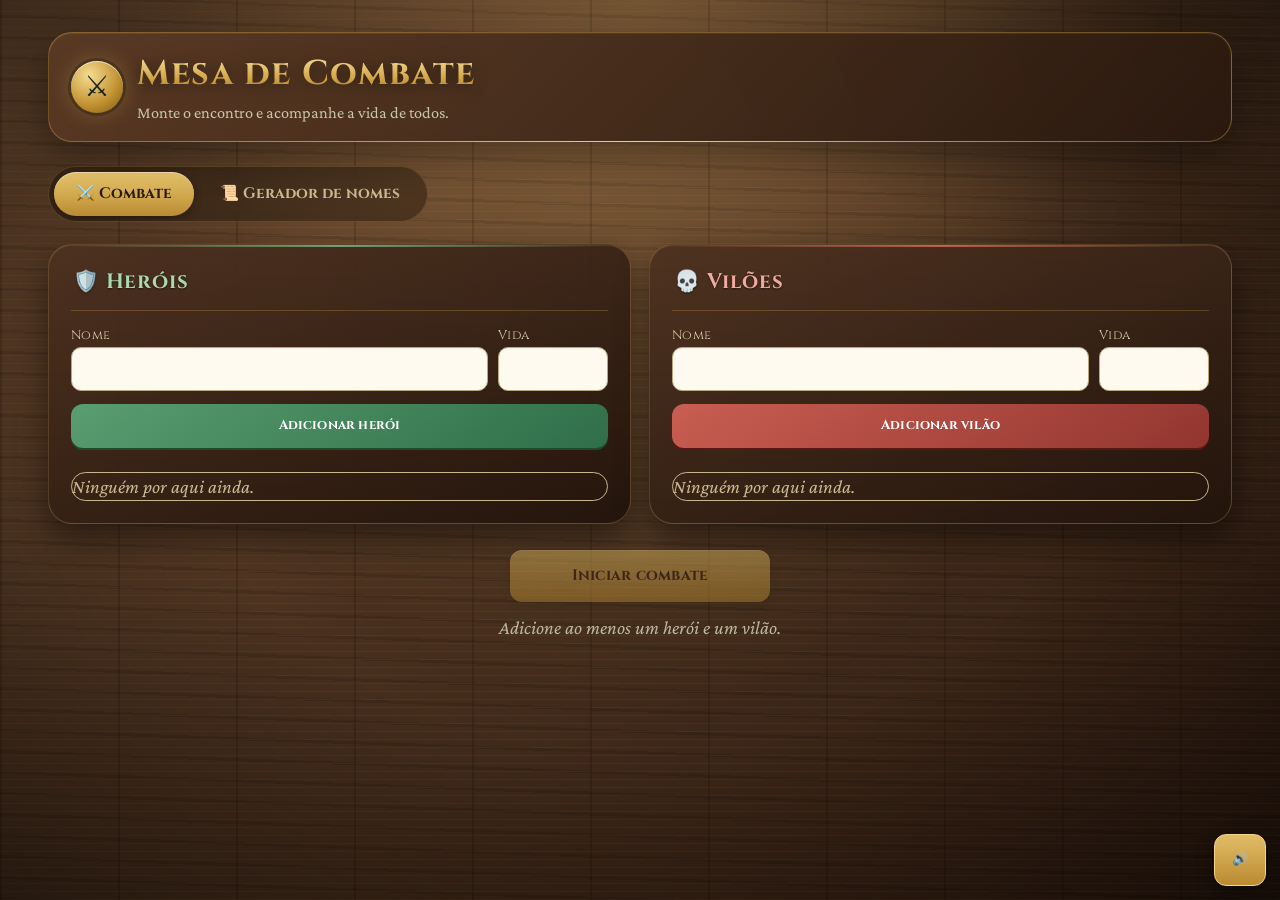
<file: index.html>
<!DOCTYPE html>
<html lang="pt-BR">
<head>
<meta charset="utf-8">
<meta name="viewport" content="width=device-width, initial-scale=1, viewport-fit=cover">
<title>Gerenciador de Combate</title>
<link rel="icon" href="data:image/svg+xml,<svg xmlns=%22http://www.w3.org/2000/svg%22 viewBox=%220 0 100 100%22><text y=%22.9em%22 font-size=%2290%22>⚔️</text></svg>">
<link href="https://fonts.googleapis.com/css2?family=Cinzel:wght@500;700&family=Crimson+Pro:wght@400;600&display=swap" rel="stylesheet">
<style>
:root{
  color-scheme: dark;
  --wood:#3b2417; --wood-hi:#5a3a24; --leather:#24160e; --parch:#ecdcb6; --parch-2:#dcc794;
  --ink:#2b1a0e; --ink-soft:#6a4d33; --gold:#d6a94a; --hero:#3f7a4d; --villain:#a8342b; --hurt:#c0453a; --heal:#4a8f5c;
  --display:"Cinzel","Palatino Linotype",Georgia,serif; --body:"Crimson Pro",Georgia,"Times New Roman",serif;
  box-sizing:border-box; padding-top:env(safe-area-inset-top,0px); padding-bottom:env(safe-area-inset-bottom,0px);
}
*,*::before,*::after{box-sizing:inherit}
html{scroll-padding-top:env(safe-area-inset-top,0px)}
body{margin:0;min-height:100vh;font:19px/1.45 var(--body);color:var(--parch);
  background:
   repeating-linear-gradient(90deg,rgba(0,0,0,.18) 0 2px,transparent 2px 140px),
   repeating-linear-gradient(0deg,rgba(255,220,170,.04) 0 1px,transparent 1px 7px),
   repeating-linear-gradient(2deg,rgba(0,0,0,.10) 0 3px,transparent 3px 19px),
   linear-gradient(180deg,var(--wood-hi),var(--wood) 60%,#2c1a10);
  background-attachment:fixed}
h1,h2,h3{font-family:var(--display);margin:0;letter-spacing:.02em}
button,input{font:inherit}
:focus-visible{outline:3px solid var(--gold);outline-offset:2px}
.wrap{max-width:1180px;margin:0 auto;padding:20px 16px 80px}
header.top{display:flex;flex-wrap:wrap;gap:12px;align-items:center;justify-content:space-between;margin-bottom:22px}
header.top h1{font-size:clamp(1.5rem,4vw,2.2rem);color:var(--gold);text-shadow:0 2px 0 #000a}
header.top p{margin:2px 0 0;color:#cdb892}
.actions{display:flex;gap:8px;flex-wrap:wrap}
.btn{border:0;border-radius:8px;padding:10px 16px;min-height:44px;cursor:pointer;font-family:var(--display);font-weight:700;font-size:.9rem;
  background:linear-gradient(#e2bd66,#b98b32);color:#2b1a0e;box-shadow:0 2px 0 #6e4f16,0 4px 8px #0006}
.btn:hover{filter:brightness(1.08)}.btn:active{transform:translateY(1px)}
.btn.ghost{background:#0003;color:var(--parch);box-shadow:inset 0 0 0 1px #d6a94a88}
.btn.hurt{background:linear-gradient(#d0584c,#9c2f26);color:#fff;box-shadow:0 2px 0 #5a1612}
.btn.heal{background:linear-gradient(#5fa672,#3b7a4c);color:#fff;box-shadow:0 2px 0 #1f4a2b}
.btn:disabled{opacity:.45;cursor:not-allowed;filter:none}
.board{display:grid;grid-template-columns:1fr 1fr;gap:22px}
@media(max-width:820px){.board{grid-template-columns:1fr}}
.side{background:linear-gradient(#0000,#0003),var(--leather);border-radius:14px;padding:16px;border:2px solid #0008;box-shadow:inset 0 0 0 1px #d6a94a44,0 10px 24px #0007}
.side>h2{font-size:1.3rem;padding-bottom:10px;margin-bottom:14px;border-bottom:1px solid #d6a94a55;display:flex;justify-content:space-between;align-items:baseline;gap:8px}
.side.heroes>h2{color:#9bd3a8}.side.villains>h2{color:#f0a199}
.side>h2 small{font:400 .95rem var(--body);color:#cdb892}
.cards{display:grid;gap:14px}
.card{position:relative;background:linear-gradient(135deg,var(--parch),var(--parch-2));color:var(--ink);border-radius:6px;padding:14px 14px 12px;
  box-shadow:0 3px 0 #0005,0 8px 16px #0006;border-left:8px solid var(--hero)}
.villains .card{border-left-color:var(--villain)}
.card h3{font-size:1.15rem;color:var(--ink);overflow-wrap:anywhere}
.row{display:flex;justify-content:space-between;align-items:baseline;gap:10px}
.hp{font-weight:600;font-size:1.05rem;font-variant-numeric:tabular-nums}
.bar{height:14px;border-radius:7px;background:#2b1a0e33;margin:8px 0 12px;overflow:hidden;box-shadow:inset 0 1px 3px #0005}
.bar>i{display:block;height:100%;width:0;background:#4a9b62;transition:width .7s cubic-bezier(.22,.61,.36,1),background-color .4s ease;will-change:width,background-color}
.bar>i.high{background-color:#4a9b62!important}.bar>i.mid{background-color:#e0a82e!important}.bar>i.low{background-color:#d84a40!important}.bar>i.empty{background-color:#888888!important}
.ctrl{display:grid;grid-template-columns:84px repeat(3,minmax(0,1fr));gap:8px}
@media(max-width:420px){.ctrl{grid-template-columns:1fr 1fr 1fr}.ctrl input{grid-column:1/-1}}
.ctrl input,.add input{width:100%;min-height:44px;padding:8px 10px;border-radius:8px;border:1px solid #6a4d33;background:#fff8e6;color:var(--ink)}
.card.down{filter:grayscale(.85) brightness(.82)}
.card.down h3{text-decoration:line-through}
.stamp{position:absolute;right:10px;top:10px;font-family:var(--display);font-weight:700;color:#7a1d16;border:2px solid #7a1d16;border-radius:4px;padding:1px 8px;transform:rotate(6deg);font-size:.85rem;background:#ecdcb6cc}
.setup{display:grid;grid-template-columns:1fr 1fr;gap:22px}
@media(max-width:820px){.setup{grid-template-columns:1fr}}
.add{display:grid;grid-template-columns:1fr 100px;gap:8px;margin-bottom:10px}
.add .btn{grid-column:1/-1}
.add label{display:block;font-size:.9rem;color:#cdb892;margin-bottom:2px}
.roster{list-style:none;margin:12px 0 0;padding:0;display:grid;gap:8px}
.roster li{display:flex;justify-content:space-between;align-items:center;gap:8px;background:var(--parch);color:var(--ink);border-radius:6px;padding:8px 8px 8px 12px}
.roster button{border:0;background:none;cursor:pointer;color:#7a1d16;font-size:1.3rem;min-width:44px;min-height:44px;border-radius:6px}
.empty{color:#cdb892;font-style:italic;margin:12px 0 0}
.start{margin-top:22px;text-align:center}
.start .btn{font-size:1.05rem;padding:14px 28px}
.banner{margin:0 0 18px;padding:14px 18px;border-radius:10px;text-align:center;font-family:var(--display);font-size:1.25rem;border:2px solid var(--gold);background:#000a;color:var(--gold)}
.log{margin-top:24px;background:#0005;border-radius:12px;padding:14px 16px;border:1px solid #d6a94a44}
.log h2{font-size:1.05rem;color:var(--gold);margin-bottom:8px}
.log ol{margin:0;padding:0;list-style:none;max-height:190px;overflow-y:auto;display:grid;gap:4px}
.log li{color:#e6d6b0;font-size:.98rem}
.log li.d{color:#f0a199}.log li.h{color:#9bd3a8}.log li.x{color:var(--gold)}
#toasts{position:fixed;left:50%;transform:translateX(-50%);top:calc(env(safe-area-inset-top,0px) + 12px);z-index:20;display:grid;gap:8px;width:min(92vw,420px);pointer-events:none}
.toast{background:#1a0d07;border:2px solid var(--hurt);color:#fff;padding:12px 16px;border-radius:10px;font-family:var(--display);text-align:center;box-shadow:0 8px 24px #000a;animation:drop .3s ease}
.toast.win{border-color:var(--gold);color:var(--gold)}
@keyframes drop{from{transform:translateY(-14px);opacity:0}to{transform:none;opacity:1}}
@media(prefers-reduced-motion:reduce){*{animation:none!important;transition:none!important}}
.wrap{position:relative;z-index:1}
body::before{content:"";position:fixed;inset:0;pointer-events:none;z-index:0;background:radial-gradient(ellipse at 50% -10%,rgba(255,190,100,.28),transparent 60%),radial-gradient(ellipse at center,transparent 50%,rgba(0,0,0,.6));animation:flicker 6s ease-in-out infinite}
@keyframes flicker{0%,100%{opacity:1}45%{opacity:.82}60%{opacity:.95}}
header.top h1{background:linear-gradient(#fff0c0,#d6a94a 55%,#9a6b1c);-webkit-background-clip:text;background-clip:text;color:transparent;text-shadow:none;filter:drop-shadow(0 2px 0 #000a)}
.btn{transition:transform .15s,filter .15s}.btn:hover:not(:disabled){transform:translateY(-2px)}
.card{transition:transform .2s,box-shadow .2s}.card:hover{transform:translateY(-3px) rotate(-.4deg);box-shadow:0 6px 0 #0004,0 14px 24px #0008}
.card .row{justify-content:flex-start;align-items:center}.card .row h3{flex:1;min-width:0}.card .hp{margin-left:auto}
.sigil{width:38px;height:38px;flex:none;border-radius:50%;display:grid;place-items:center;font:700 1.15rem var(--display);color:#fff;background:radial-gradient(circle at 35% 30%,#5fae74,var(--hero) 60%,#1f4a2b);box-shadow:0 2px 4px #0006,inset 0 0 0 2px #ffffff40}
.villains .sigil{background:radial-gradient(circle at 35% 30%,#d4675c,var(--villain) 60%,#5a1612)}
.bar>i{position:relative;background-image:linear-gradient(#ffffff40,#0000 60%)}
.chips{display:flex;gap:6px;flex-wrap:wrap;margin:10px 0 8px}
.chips button{border:1px solid #6a4d33;background:#fff8e6aa;color:var(--ink);border-radius:999px;min-height:32px;padding:2px 12px;cursor:pointer;font-weight:600}
.chips button:hover{background:#fff}
.card.hit{animation:shake .4s}.card.healed{animation:glow .9s}
@keyframes shake{20%{transform:translateX(-8px) rotate(-1deg)}40%{transform:translateX(8px) rotate(1deg)}60%{transform:translateX(-5px)}80%{transform:translateX(4px)}}
@keyframes glow{40%{box-shadow:0 0 0 4px #7fe0958a,0 0 34px #7fe095}}
.float{position:absolute;right:18px;top:34px;font:700 2rem var(--display);pointer-events:none;animation:rise 1s ease-out forwards;text-shadow:0 2px 0 #fff8;z-index:2}
.float.d{color:#b3261e}.float.h{color:#1f7a3a}
@keyframes rise{from{transform:translateY(0) scale(.6);opacity:0}20%{opacity:1;transform:translateY(-10px) scale(1.25)}to{transform:translateY(-64px);opacity:0}}
.dice{display:flex;flex-wrap:wrap;gap:14px;align-items:center;justify-content:center;margin-bottom:18px;padding:12px 16px;border-radius:12px;background:#0005;border:1px solid #d6a94a55}
.dtray{display:flex;gap:8px;flex-wrap:wrap;justify-content:center}
.dtray button{width:54px;height:54px;border:0;cursor:pointer;font:700 .95rem var(--display);color:#2b1a0e;background:linear-gradient(135deg,#f6e8c2,#c9a557);clip-path:polygon(50% 0,100% 26%,100% 74%,50% 100%,0 74%,0 26%);transition:transform .15s}
.dtray button:hover{transform:rotate(14deg) scale(1.12)}.dtray button:focus-visible{outline:none;background:#fff}
.dtray button.selected{background:linear-gradient(135deg,#fff4bd,#d6a94a);box-shadow:0 0 0 3px #fff5,0 0 18px #d6a94a}
.dice-heading{width:100%;display:flex;gap:6px;justify-content:center;align-items:baseline;flex-wrap:wrap;font-family:var(--display);color:var(--gold)}
.dice-heading span{font:400 .95rem var(--body);color:#cdb892}
.dice-pool{width:100%;min-height:28px;text-align:center;color:#f1dfb6;font-weight:600}
.dice-actions{display:flex;gap:8px;justify-content:center;flex-wrap:wrap;width:100%}
.dice-actions .btn{min-width:120px}
.dice-result{width:100%;display:flex;align-items:center;justify-content:center;gap:10px;flex-wrap:wrap}
.dice-breakdown{width:100%;text-align:center;color:#e6d6b0;font-size:1rem;overflow-wrap:anywhere}
.dres{min-width:170px;text-align:center;font:700 1.6rem var(--display);color:var(--gold)}
@keyframes wob{50%{transform:rotate(-3deg) scale(1.06)}}
.banner{animation:bglow 2s ease-in-out infinite}
@keyframes bglow{50%{box-shadow:0 0 28px #d6a94aaa}}
.conf{position:fixed;top:-30px;font-size:24px;z-index:30;pointer-events:none;animation:fall linear forwards}
@keyframes fall{to{transform:translateY(110vh) rotate(540deg)}}
.toast{font-size:1.1rem}
.mute{position:fixed;right:14px;bottom:calc(env(safe-area-inset-bottom,0px) + 14px);z-index:15;width:50px;height:50px;padding:0;border-radius:50%;font-size:1.4rem;line-height:1}
.modal{position:fixed;inset:0;z-index:40;display:grid;place-items:center;background:#000a;padding:16px}
.mbox{max-width:420px;background:var(--parch);color:var(--ink);border-radius:10px;padding:22px;box-shadow:0 12px 40px #000}
.mbox h2{margin-bottom:8px}.mbox p{margin:0}
.mact{display:flex;gap:10px;justify-content:flex-end;flex-wrap:wrap;margin-top:16px}
.mbox .btn.ghost{color:var(--ink);box-shadow:inset 0 0 0 1px #6a4d33}
.dstage{perspective:700px;width:100%;min-height:112px;display:flex;flex-wrap:wrap;gap:12px;align-items:center;justify-content:center;filter:drop-shadow(0 8px 8px #000b);transition:filter .3s}
.die{position:relative;width:76px;height:76px;display:grid;place-items:center;font:700 1.55rem var(--display);color:#2b1a0e;background:radial-gradient(circle at 30% 25%,#fff4d0,#e2bd66 45%,#9a6b1c);clip-path:polygon(50% 0,100% 25%,100% 75%,50% 100%,0 75%,0 25%)}
.die::before{content:"";position:absolute;inset:9px;background:linear-gradient(135deg,#fff7,#0000 50%,#0004);clip-path:inherit}
.die span{position:relative;text-shadow:0 1px 0 #fff8}
.die.s4{clip-path:polygon(50% 4%,98% 92%,2% 92%);padding-top:22px}.die.s6{clip-path:inset(4% round 16%)}
.die.s8{clip-path:polygon(50% 0,100% 50%,50% 100%,0 50%)}.die.s10{clip-path:polygon(50% 0,100% 38%,50% 100%,0 38%)}
.die.s12{clip-path:polygon(50% 0,100% 38%,82% 100%,18% 100%,0 38%)}.die.s100{clip-path:circle(50%)}
.die.spin{animation:tumble 1.55s cubic-bezier(.25,.6,.3,1) both}
.die.land{animation:land .6s ease-out both}
@keyframes tumble{0%{transform:translateY(-70px) rotateX(0) rotateY(0) rotateZ(0) scale(.6)}18%{transform:translateY(8px) rotateX(270deg) rotateY(180deg) rotateZ(90deg) scale(1.2)}32%{transform:translateY(-34px) rotateX(540deg) rotateY(360deg) rotateZ(240deg) scale(1.05)}50%{transform:translateY(4px) rotateX(900deg) rotateY(540deg) rotateZ(420deg) scale(1.1)}66%{transform:translateY(-14px) rotateX(1080deg) rotateY(720deg) rotateZ(560deg) scale(1)}84%{transform:translateY(2px) rotateX(1260deg) rotateY(900deg) rotateZ(680deg) scale(1.03)}100%{transform:translateY(0) rotateX(1440deg) rotateY(1080deg) rotateZ(720deg) scale(1)}}
@keyframes land{0%{transform:scale(1.3)}35%{transform:scale(.9)}65%{transform:scale(1.06)}100%{transform:scale(1)}}
.tabs{display:flex;gap:6px;margin:0 0 20px;border-bottom:2px solid #0006;overflow-x:auto}
.tab{border:0;background:none;color:#cdb892;font:700 .95rem var(--display);padding:12px 20px;min-height:44px;cursor:pointer;border-radius:10px 10px 0 0;white-space:nowrap;transition:background .2s,color .2s}
.tab:hover{background:#0003;color:var(--parch)}
.tab[aria-selected=true]{background:var(--leather);color:var(--gold);box-shadow:inset 0 3px 0 var(--gold)}
.names{display:grid;grid-template-columns:minmax(260px,360px) 1fr;gap:22px;align-items:start}
@media(max-width:820px){.names{grid-template-columns:1fr}}
.field{margin-bottom:14px}.field label,.seg legend{display:block;font-size:.95rem;color:#cdb892;margin-bottom:4px;padding:0}
.inp{width:100%;min-height:44px;padding:8px 10px;border-radius:8px;border:1px solid #6a4d33;background:#fff8e6;color:var(--ink)}
.seg{border:0;padding:0;margin:0 0 12px;display:grid;grid-template-columns:1fr 1fr;gap:8px}.seg legend{grid-column:1/-1}
.seg label{position:relative}.seg input{position:absolute;opacity:0;inset:0;margin:0;width:100%;height:100%;cursor:pointer}
.seg span{display:block;text-align:center;padding:10px;min-height:44px;border-radius:8px;border:1px solid #d6a94a88;color:var(--parch);font:700 .85rem var(--display);transition:background .2s}
.seg input:checked+span{background:linear-gradient(#e2bd66,#b98b32);color:#2b1a0e;border-color:transparent}
.seg input:focus-visible+span{outline:3px solid var(--gold);outline-offset:2px}
.hint{color:#cdb892;font-size:.95rem;margin:0 0 14px}.nerr{color:#ff9d92;margin:0 0 12px}
#ngen{width:100%}.btn.sm{min-height:36px;padding:6px 12px;font-size:.8rem}
.nlist{list-style:none;margin:0;padding:0;display:grid;gap:10px}
.nm{display:flex;align-items:center;gap:8px;background:linear-gradient(135deg,var(--parch),var(--parch-2));color:var(--ink);border-radius:8px;padding:6px 8px 6px 14px;border-left:6px solid var(--gold);box-shadow:0 3px 0 #0005,0 8px 16px #0006;animation:pop .4s ease-out both;animation-delay:var(--i,0ms)}
.nt{flex:1;font:700 1.35rem var(--display);letter-spacing:.04em;overflow-wrap:anywhere}
.ibtn{border:0;background:#2b1a0e14;border-radius:8px;min-width:44px;min-height:44px;cursor:pointer;font-size:1.1rem;transition:background .15s,transform .15s}
.ibtn:hover{background:#2b1a0e2e;transform:scale(1.08)}
@keyframes pop{from{opacity:0;transform:translateY(8px) scale(.97)}to{opacity:1;transform:none}}
[hidden]{display:none!important}

/* Modernização visual — fantasia medieval com interface mais limpa */
:root{--wood:#382315;--wood-hi:#68472d;--leather:#24160e;--parch:#f1e6cc;--parch-2:#e5d4ad;--gold:#e0b85c;--hero:#397e59;--villain:#a8443e;--hurt:#b9433c;--heal:#39845a;--display:"Cinzel","Palatino Linotype",Georgia,serif;--body:"Crimson Pro",Georgia,serif}
body{background:
 repeating-linear-gradient(90deg,rgba(20,9,3,.20) 0 2px,transparent 2px 118px),
 repeating-linear-gradient(0deg,rgba(255,220,170,.045) 0 1px,transparent 1px 8px),
 repeating-linear-gradient(2deg,rgba(0,0,0,.10) 0 3px,transparent 3px 21px),
 radial-gradient(ellipse at 50% -15%,rgba(230,176,100,.22),transparent 52%),
 linear-gradient(145deg,#755033,#49301e 48%,#2b190f);background-attachment:fixed}
body::before{background:radial-gradient(ellipse at 50% 0,rgba(255,204,125,.12),transparent 58%),radial-gradient(ellipse at center,transparent 48%,rgba(0,0,0,.48));animation:none}
.wrap{max-width:1240px;padding:clamp(16px,3vw,32px) clamp(14px,3vw,28px) 88px}
header.top{padding:18px 20px;margin-bottom:24px;border:1px solid #d9b65c36;border-radius:20px;background:linear-gradient(120deg,#1c302bdc,#172321e8);box-shadow:0 14px 38px #0005,inset 0 1px #ffffff12;backdrop-filter:blur(12px)}
.brand{display:flex;align-items:center;gap:14px}.brand-mark{width:48px;height:48px;display:grid;place-items:center;border-radius:15px;background:linear-gradient(145deg,#e8c875,#a77a2e);color:#1b241d;font-size:1.8rem;box-shadow:0 5px 16px #0005,inset 0 1px #fff8}
header.top h1{font-size:clamp(1.45rem,4vw,2.15rem);letter-spacing:.035em;filter:drop-shadow(0 2px 8px #0008)}
header.top p{color:#c8c5ad;font-size:1.02rem}
.actions{gap:9px}.btn{border-radius:12px;padding:10px 17px;box-shadow:0 4px 12px #0003,inset 0 1px #ffffff45;font-size:.82rem;letter-spacing:.015em}.btn.ghost{background:#ffffff0c;color:#e9dfc5;box-shadow:inset 0 0 0 1px #d6a94a66}.btn.hurt{background:linear-gradient(145deg,#c95e52,#92352f)}.btn.heal{background:linear-gradient(145deg,#5a9d70,#2f6e49)}
.board,.setup{gap:18px}.side{padding:clamp(14px,2vw,22px);border:1px solid #c69a584d;border-radius:18px;background:linear-gradient(145deg,rgba(75,47,28,.97),rgba(35,21,13,.98));box-shadow:0 14px 32px #0007,inset 0 1px #ffffff12}
.side>h2{padding:0 2px 13px;margin-bottom:16px;border-bottom:1px solid #d6a94a42;font-size:1.22rem;letter-spacing:.04em}
.cards{gap:13px}.card{border:1px solid #5a482c;border-left:5px solid var(--hero);border-radius:15px;padding:15px;background:linear-gradient(145deg,#f6edd9,#e6d5b2);box-shadow:0 6px 18px #0003;transition:transform .2s,box-shadow .2s}.villains .card{border-left-color:var(--villain)}.card:hover{transform:translateY(-2px);box-shadow:0 10px 22px #0004}.card h3{font-size:1.1rem}.sigil{width:42px;height:42px;font-size:1.1rem;box-shadow:0 3px 9px #0003,inset 0 0 0 2px #ffffff55}.hp{font-family:var(--display);font-size:.9rem;color:#4a3823}
.bar{height:12px;border-radius:99px;background:#30241424;margin:12px 0 13px;box-shadow:inset 0 1px 3px #0003}.bar>i{border-radius:99px;background-image:linear-gradient(#ffffff50,#0000 70%)}
.chips{gap:7px;margin:11px 0}.chips button{min-width:42px;border:1px solid #b9a77f;background:#fff9ed;border-radius:9px;color:#51402b;font-size:.88rem;transition:background .15s,transform .15s}.chips button:hover{background:#fff;transform:translateY(-1px)}
.ctrl{grid-template-columns:minmax(78px,1fr) 1fr 1fr;gap:8px}.ctrl input,.add input{border:1px solid #b9a77f;border-radius:10px;background:#fffaf0;box-shadow:inset 0 1px 2px #0000000b;font-size:1rem}.ctrl .btn{padding:8px 10px}.card.down{opacity:.75;filter:grayscale(.7)}
.add{grid-template-columns:minmax(0,1fr) 110px;gap:10px}.add label{font-family:var(--display);font-size:.78rem;letter-spacing:.04em;color:#d8cba9}.add .btn{margin-top:3px}.roster{gap:9px}.roster li{border:1px solid #c9b78e;border-radius:11px;background:linear-gradient(120deg,#f4e9cf,#e7d6b1);padding:6px 8px 6px 13px}.roster button:hover{background:#7a1d1614}
.start{margin-top:26px}.start .btn{min-width:min(100%,260px);padding:15px 26px;font-size:.95rem}.empty{color:#bcb99f}
.banner{border-radius:14px;background:linear-gradient(120deg,#332918,#1c2822);box-shadow:0 8px 24px #0004;font-size:1.1rem}.log{margin-top:20px;padding:18px 20px;border-radius:16px;border:1px solid #c69a584d;background:linear-gradient(145deg,#2e1c11ed,#1d120ceF);box-shadow:0 10px 28px #0006}.log h2{font-size:1rem;letter-spacing:.04em}.log ol{max-height:220px;gap:7px}.log li{padding:5px 9px;border-radius:7px;background:#ffffff08;font-size:.95rem}.log li.d{color:#f2aaa0}.log li.h{color:#a7ddb2}.log li.x{color:#e6c879}
.dice{gap:13px;padding:18px;border-radius:18px;border:1px solid #c69a5866;background:linear-gradient(145deg,#4a2e1c,#24160e);box-shadow:0 12px 30px #0006}.dice-heading{font-size:1rem}.dice-heading span{color:#c6c0a8}.dtray{gap:10px}.dtray button{width:52px;height:52px;border-radius:12px;clip-path:none;border:1px solid #f6df9c;background:linear-gradient(145deg,#f6e8c2,#c9a557);box-shadow:0 4px 10px #0003}.dtray button.selected{background:linear-gradient(145deg,#fff4bd,#d6a94a);box-shadow:0 0 0 2px #f4d98c,0 0 20px #d6a94a66}.dice-pool{color:#f0dfb9}.dice-result{padding-top:5px}.dstage{min-height:100px}.die{border-radius:13px;clip-path:none!important;width:68px;height:68px;border:2px solid #f5dda0;box-shadow:inset 0 0 0 4px #ffffff26,0 6px 14px #0005}.die::before{inset:5px;border-radius:9px;clip-path:none;background:linear-gradient(135deg,#fff5,#0000 55%,#0003)}.die.s4,.die.s6,.die.s8,.die.s10,.die.s12,.die.s100{clip-path:none;padding:0}.dres{font-size:1.55rem}.dice-breakdown{color:#d7c9a7}
.mbox{border:1px solid #d6a94a;border-radius:18px;box-shadow:0 20px 60px #0009}.toast{border-radius:13px}.mute{border:1px solid #f1d68f;width:52px;height:52px;box-shadow:0 6px 18px #0006}
@media(max-width:520px){header.top{padding:14px;border-radius:15px}.brand{gap:10px}.brand-mark{width:42px;height:42px}.actions{width:100%}.actions .btn{flex:1}.ctrl{grid-template-columns:1fr 1fr}.ctrl input{grid-column:1/-1}.add{grid-template-columns:minmax(0,1fr) 92px}.side{border-radius:15px}.dice{padding:14px 10px}.dtray button{width:47px;height:47px}.die{width:58px;height:58px;font-size:1.3rem}}


/* Acabamento: mesa de madeira preservada, interface mais atual e barras realmente dinâmicas */
header.top{background:linear-gradient(135deg,rgba(80,49,27,.94),rgba(38,22,13,.96));border-color:#d6a94a66}
.side>h2{color:#f0d18a;text-shadow:0 1px 2px #0008}
.side.heroes>h2{color:#a9d9ad}.side.villains>h2{color:#f0aaa0}
.dice-heading{display:flex;flex-direction:column;gap:3px;color:#f5e6c8}
.dice-heading span{font-size:.9rem;color:#d2bd96}
.bar>i{background-color:var(--hp-color,#32834f)!important;background-image:linear-gradient(180deg,#ffffff38,transparent 75%)!important;transition:width .7s cubic-bezier(.22,.61,.36,1),background-color .45s ease!important}
.bar>i.high{--hp-color:#32834f}.bar>i.mid{--hp-color:#d89b19}.bar>i.low{--hp-color:#c83232}.bar>i.empty{--hp-color:#777777}
.card .bar{background:#24170f35;border:1px solid #5a432b66}
.card{box-shadow:0 5px 15px #160b0670,inset 0 1px #fff9}
@media(max-width:520px){.wrap{padding-left:12px;padding-right:12px}.side{background:linear-gradient(145deg,rgba(75,47,28,.98),rgba(35,21,13,.99))}}


/* Pergaminho de nomes favoritos */
.scroll-panel{position:relative;overflow:hidden;margin-top:20px;padding:22px 20px 18px;color:#392411;border:1px solid #b58a48;border-radius:12px;background:linear-gradient(90deg,#d8bd83 0,#f3e4bd 7%,#f6e9c9 50%,#ead5a6 94%,#c9a36a 100%);box-shadow:0 8px 22px #0006,inset 0 0 24px #9a6a2c35}
.scroll-panel:before,.scroll-panel:after{content:"";position:absolute;left:0;right:0;height:9px;background:linear-gradient(#8b6035,#d4b477 45%,#8b6035);box-shadow:0 2px 5px #0004}
.scroll-panel:before{top:0}.scroll-panel:after{bottom:0}
.scroll-head{display:flex;align-items:center;justify-content:space-between;gap:10px;flex-wrap:wrap;border-bottom:1px solid #9b7748;padding-bottom:10px;margin-bottom:12px}
.scroll-head h2{font-size:1.12rem;color:#543719}.scroll-head small{font:600 .9rem var(--body);color:#775a36}
.scroll-panel .empty{color:#806441}
.scroll-list{list-style:none;padding:0;margin:0;display:grid;grid-template-columns:repeat(auto-fit,minmax(190px,1fr));gap:8px}
.scroll-list li{display:flex;align-items:center;gap:6px;padding:5px 7px 5px 11px;border-bottom:1px dashed #a9895c;color:#392411}
.scroll-list .saved-name{flex:1;overflow-wrap:anywhere;font:700 1.05rem var(--display)}
.scroll-list .ibtn{min-width:36px;min-height:36px;background:#76502a18}
.nm .save-name{background:#d8bd83}.nm .save-name.saved{background:#c7d6a7}
.scroll-actions{display:flex;gap:8px;flex-wrap:wrap;margin-top:14px}
@media(max-width:520px){.scroll-panel{padding:20px 13px 16px}.scroll-list{grid-template-columns:1fr}}


/* ===== Passada moderna: vidro de couro, tapete de dados, microinterações ===== */
:root{--line:#e0b85c33;--ease:cubic-bezier(.22,.61,.36,1)}
input[type=number]{-moz-appearance:textfield}
input[type=number]::-webkit-inner-spin-button,input[type=number]::-webkit-outer-spin-button{-webkit-appearance:none;margin:0}
.ctrl input:focus,.add input:focus,.inp:focus{outline:none;border-color:var(--gold);box-shadow:0 0 0 3px #e0b85c44}
main{animation:viewin .45s var(--ease) both}
@keyframes viewin{from{opacity:0;transform:translateY(10px)}to{opacity:1;transform:none}}
header.top{position:relative;padding:16px 22px;border-radius:24px;background:linear-gradient(135deg,#5a3a24ee,#2a190fF2)}
header.top::after{content:"";position:absolute;left:28px;right:28px;bottom:-1px;height:1px;background:linear-gradient(90deg,transparent,#f0d18a,transparent)}
@media(min-width:821px){header.top{position:sticky;top:10px;z-index:12}}
.brand-mark{width:52px;height:52px;border-radius:50%;background:radial-gradient(circle at 35% 28%,#f6dc92,#c0902f 60%,#7a5416);box-shadow:0 0 0 3px #0004,0 0 22px #e0b85c55,inset 0 1px #fff9}
.tabs{display:inline-flex;max-width:100%;gap:4px;padding:5px;margin-bottom:22px;border:1px solid var(--line);border-radius:999px;background:#1a0f0966;backdrop-filter:blur(8px)}
.tab{border-radius:999px;padding:10px 22px}
.tab[aria-selected=true]{background:linear-gradient(#ecc96f,#b98b32);color:#2b1a0e;box-shadow:0 3px 10px #0005,inset 0 1px #fff7}
.side{position:relative;border-radius:24px;background:linear-gradient(160deg,#4d3120ee,#22140cf5)}
.side::before{content:"";position:absolute;left:22px;right:22px;top:0;height:2px;border-radius:2px;background:linear-gradient(90deg,transparent,var(--gold),transparent);opacity:.7}
.side.heroes::before{background:linear-gradient(90deg,transparent,#7fd09a,transparent)}
.side.villains::before{background:linear-gradient(90deg,transparent,#e8776b,transparent)}
.side>h2{font-size:1.3rem}
.card{border-radius:18px;border-left-width:6px;overflow:hidden;background:linear-gradient(150deg,#f8f0dd,#e8d8b6)}
.card::after{content:"";position:absolute;inset:0;border-radius:inherit;pointer-events:none;opacity:0;transition:opacity .25s;background:radial-gradient(220px circle at var(--mx,50%) var(--my,0),#ffffff70,transparent 65%)}
.card:hover::after{opacity:1}
.hp{font-size:1.02rem;padding:3px 10px;border-radius:999px;background:#2b1a0e14}
.bar{position:relative;height:14px}
.bar::after{content:"";position:absolute;inset:0;pointer-events:none;background:repeating-linear-gradient(90deg,transparent 0 calc(25% - 1px),#2b1a0e45 calc(25% - 1px) 25%)}
.bar>i.low{animation:lowp 1.5s ease-in-out infinite}
@keyframes lowp{50%{filter:brightness(1.4)}}
.chips button{border-radius:999px}
.btn:not(.mute){position:relative;overflow:hidden}
.rip{position:absolute;border-radius:50%;background:#ffffff66;transform:scale(0);animation:rip .6s ease-out forwards;pointer-events:none}
@keyframes rip{to{transform:scale(1);opacity:0}}
.roster li{gap:12px;justify-content:flex-start;border-radius:16px;padding:8px 8px 8px 10px}
.rname{flex:1;min-width:0;display:grid;line-height:1.2}.rname strong{font:700 1.02rem var(--display);overflow-wrap:anywhere}.rname small{color:var(--ink-soft);font-size:.95rem}
.roster .sigil{width:38px;height:38px}
.dice{position:relative;border-radius:24px;border:1px solid #e0b85c66;background:radial-gradient(ellipse at 50% -25%,#437a5a,transparent 62%),repeating-linear-gradient(45deg,#ffffff05 0 2px,transparent 2px 5px),linear-gradient(160deg,#254a34,#122319);box-shadow:inset 0 0 0 7px #0002,inset 0 0 70px #0007,0 16px 38px #0007}
.dice-heading strong{font-size:1.15rem;color:#f6e6bb}
.dtray button{border-radius:16px;width:56px;height:56px}
.dres{font-size:1.9rem;color:#ffe29a;text-shadow:0 2px 10px #0008}
.die{border-radius:16px;background:radial-gradient(circle at 30% 25%,#fff6d6,#e8c670 48%,#a4731f)}
.die.crit{background:radial-gradient(circle at 30% 25%,#fff,#ffe58a 45%,#e0a41f);box-shadow:inset 0 0 0 4px #fff8,0 0 34px #ffd45e;animation:land .6s ease-out both,critg 1s .6s ease-in-out 3}
@keyframes critg{50%{box-shadow:inset 0 0 0 4px #fff8,0 0 56px 8px #ffd45e}}
.die.fumble{background:radial-gradient(circle at 30% 25%,#f3b3aa,#c0453a 52%,#5a1612);color:#fff;border-color:#e88}
.die.fumble span{text-shadow:0 1px 0 #0008}
#flash{position:fixed;inset:0;z-index:16;pointer-events:none;opacity:0}
#flash.fd{background:radial-gradient(ellipse at center,transparent 50%,#d43a2f99);animation:fl .6s ease-out}
#flash.fh{background:radial-gradient(ellipse at center,transparent 50%,#4cc47c80);animation:fl .8s ease-out}
@keyframes fl{from{opacity:1}to{opacity:0}}
.log li{border-left:3px solid #ffffff1a}.log li.d{border-left-color:#c83232aa}.log li.h{border-left-color:#4cc47caa}.log li.x{border-left-color:var(--gold)}
.log ol{scrollbar-width:thin;scrollbar-color:#e0b85c66 transparent}
.banner{border-radius:18px;font-size:1.25rem;padding:16px 20px}
.nm{border-radius:16px;border-left-width:5px}
.modal{backdrop-filter:blur(6px)}.mbox{border-radius:22px;animation:pop .3s var(--ease) both}
@media(max-width:520px){.tabs{display:flex}.tab{flex:1;padding:10px 8px}header.top{padding:14px}.dres{font-size:1.5rem}}
/* ===== Pergaminho: papel envelhecido com varas enroladas ===== */
.scroll-panel{overflow:visible;margin:34px 22px 10px;padding:46px clamp(18px,4vw,44px) 42px;color:#35200f;border:0;border-radius:5px 7px 6px 4px;
  background:
   linear-gradient(#5a381877,transparent 30px),linear-gradient(0deg,#5a381866,transparent 28px),
   radial-gradient(ellipse at 16% 24%,#b9803a38,transparent 36%),radial-gradient(ellipse at 84% 72%,#9a5f2538,transparent 40%),radial-gradient(ellipse at 60% 10%,#8a5a2322,transparent 30%),
   url("data:image/svg+xml;utf8,<svg xmlns='http://www.w3.org/2000/svg' width='220' height='220'><filter id='n'><feTurbulence type='fractalNoise' baseFrequency='.8' numOctaves='3' stitchTiles='stitch'/><feColorMatrix values='0 0 0 0 .35  0 0 0 0 .22  0 0 0 0 .08  0 0 0 .5 0'/></filter><rect width='100%' height='100%' filter='url(%23n)'/></svg>"),
   linear-gradient(90deg,#c4a064 0,#ecd6a2 5%,#f4e6c0 28%,#f3e3b9 72%,#e8cf98 95%,#bf9658 100%);
  box-shadow:inset 0 0 54px 8px #8a5a2388,inset 0 0 0 1px #a6804a99,0 18px 34px #0008;animation:unroll 1s var(--ease) both}
@keyframes unroll{from{clip-path:inset(0 -40px 100% -40px)}to{clip-path:inset(-40px)}}
.scroll-panel:before,.scroll-panel:after{content:none}
.rod{position:absolute;left:-8px;right:-8px;height:22px;border-radius:11px;z-index:2;background:linear-gradient(#45260f,#9a6a35 24%,#ebca90 48%,#a8763a 72%,#432410);box-shadow:0 7px 12px #0007,inset 0 1px #fff6}
.rod.top{top:-12px}.rod.bot{bottom:-12px}
.rod::before,.rod::after{content:"";position:absolute;top:50%;width:22px;height:32px;margin-top:-16px;border-radius:50%;background:radial-gradient(circle at 35% 30%,#dcb676,#7a4b20 58%,#341e0e);box-shadow:0 3px 6px #0006}
.rod::before{left:-12px}.rod::after{right:-12px}
.scroll-head{flex-wrap:nowrap;align-items:flex-end;gap:14px;border-bottom:0;padding-bottom:16px;margin-bottom:14px;background:linear-gradient(90deg,transparent,#7a4a1c,transparent) bottom/100% 1px no-repeat}
.scroll-head h2{font-size:1.25rem;color:#4a2a0e;text-shadow:0 1px 0 #fff6}
.scroll-head small{display:block;margin-top:3px;font:italic 600 1rem var(--body);color:#6e4d28}
#savedCount{flex:none;padding:9px 16px;border-radius:46% 54% 50% 50%/55% 45% 55% 45%;font:700 .82rem var(--display);color:#fbe6c6;white-space:nowrap;background:radial-gradient(circle at 35% 28%,#cf5044,#8e2118 62%,#5a1008);box-shadow:0 3px 7px #0006,inset 0 0 0 2px #ffffff22,inset 0 -3px 5px #0004;transform:rotate(-4deg)}
.scroll-list li{position:relative;padding:6px 8px 6px 26px;border-bottom:1px solid #8a603052;border-radius:3px;transition:background .2s}
.scroll-list li:hover{background:#7a4a1c14}
.scroll-list li::before{content:"✒";position:absolute;left:5px;top:8px;font-size:.85rem;color:#7a4a1c;opacity:.7;transform:rotate(-20deg)}
.scroll-list li.empty{grid-column:1/-1;border-bottom:0;padding:10px 0;text-align:center;font:italic 1.12rem var(--body);color:#7a5a34}
.scroll-list li.empty::before{content:none}
.scroll-list .saved-name{color:#2d1808;text-shadow:0 0 1px #2d180855}
.scroll-actions{justify-content:center;margin-top:20px}
.scroll-actions .btn.ghost{color:#4a2a0e;background:#7a4a1c14;box-shadow:inset 0 0 0 1px #7a4a1c88}
.scroll-actions .btn.ghost:disabled{opacity:.4}
@media(max-width:520px){.scroll-panel{margin:30px 14px 8px;padding:40px 14px 36px}.rod{left:-4px;right:-4px;height:18px}.rod.top{top:-10px}.rod.bot{bottom:-10px}.rod::before,.rod::after{width:16px;height:26px;margin-top:-13px}.rod::before{left:-10px}.rod::after{right:-10px}.scroll-head{flex-wrap:wrap;justify-content:center;text-align:center}}
</style>
</head>
<body>
<button class="btn mute" id="mute" type="button" aria-pressed="false" aria-label="Som ligado">🔊</button>
<div id="flash" aria-hidden="true"></div>
<div id="toasts" role="status" aria-live="polite"></div>
<div id="confirm" class="modal" role="dialog" aria-modal="true" aria-labelledby="ct" hidden><div class="mbox"><h2 id="ct">Encerrar este combate?</h2><p>A vida atual, a crônica e a lista de personagens serão apagadas.</p><div class="mact"><button class="btn ghost" id="no" type="button">Continuar lutando</button><button class="btn hurt" id="yes" type="button">Novo combate</button></div></div></div>
<div class="wrap">
  <header class="top">
    <div class="brand"><span class="brand-mark" aria-hidden="true">⚔</span><div><h1>Mesa de Combate</h1><p id="sub">Monte o encontro e acompanhe a vida de todos.</p></div></div>
    <div class="actions" id="topActions" hidden>
      <button class="btn" id="round" title="Avançar para a próxima rodada">Rodada 1</button>
      <button class="btn ghost" id="undo">Desfazer</button>
      <button class="btn ghost" id="reset">Novo combate</button>
    </div>
  </header>

  <nav class="tabs" role="tablist" aria-label="Seções"><button class="tab" role="tab" data-tab="combat" aria-selected="true" type="button">⚔️ Combate</button><button class="tab" role="tab" data-tab="names" aria-selected="false" tabindex="-1" type="button">📜 Gerador de nomes</button></nav>
  <main id="setupView">
    <div class="setup">
      <section class="side heroes" aria-labelledby="sh"><h2 id="sh"><span>🛡️ Heróis</span></h2>
        <form class="add" data-side="heroes">
          <div><label for="hn">Nome</label><input id="hn" name="n" required maxlength="40" autocomplete="off"></div>
          <div><label for="hv">Vida</label><input id="hv" name="v" type="number" min="1" required inputmode="numeric"></div>
          <button class="btn heal" type="submit">Adicionar herói</button>
        </form>
        <ul class="roster" id="r-heroes"></ul>
      </section>
      <section class="side villains" aria-labelledby="sv"><h2 id="sv"><span>💀 Vilões</span></h2>
        <form class="add" data-side="villains">
          <div><label for="vn">Nome</label><input id="vn" name="n" required maxlength="40" autocomplete="off"></div>
          <div><label for="vv">Vida</label><input id="vv" name="v" type="number" min="1" required inputmode="numeric"></div>
          <button class="btn hurt" type="submit">Adicionar vilão</button>
        </form>
        <ul class="roster" id="r-villains"></ul>
      </section>
    </div>
    <div class="start"><button class="btn" id="start" disabled>Iniciar combate</button>
      <p class="empty" id="startHint">Adicione ao menos um herói e um vilão.</p></div>
  </main>

  <main id="namesView" hidden>
    <div class="names">
      <section class="side" aria-labelledby="nh"><h2 id="nh">Forja de nomes</h2>
        <form id="nform" novalidate>
          <div class="field"><label for="nl">Letras por nome (1 a 30)</label><input class="inp" id="nl" type="number" min="1" max="30" value="6" inputmode="numeric"></div>
          <div class="field"><label for="nq">Quantos nomes (1 a 20)</label><input class="inp" id="nq" type="number" min="1" max="20" value="5" inputmode="numeric"></div>
          <fieldset class="seg"><legend>Estilo</legend>
            <label><input type="radio" name="mode" value="puro" checked><span>Aleatório</span></label>
            <label><input type="radio" name="mode" value="pron"><span>Pronunciável</span></label></fieldset>
          <p class="hint">Aleatório sorteia qualquer letra. Pronunciável alterna consoantes e vogais, para nomes mais fáceis de falar na mesa.</p>
          <p class="nerr" id="nerr" role="alert" hidden></p>
          <button class="btn" id="ngen" type="submit">Gerar nomes</button>
        </form></section>
      <section class="side" aria-labelledby="nr"><h2 id="nr">Nomes gerados <button class="btn ghost sm" id="ncopy" type="button" disabled>Copiar todos</button></h2><ol class="nlist" id="nlist"></ol></section>
    </div>
    <section class="scroll-panel" aria-labelledby="scrollTitle"><span class="rod top" aria-hidden="true"></span><span class="rod bot" aria-hidden="true"></span>
      <div class="scroll-head"><div><h2 id="scrollTitle">📜 Pergaminho de nomes escolhidos</h2><small>Guarde aqui os nomes que merecem entrar na sua aventura.</small></div><strong id="savedCount">0 anotados</strong></div>
      <ol class="scroll-list" id="savedNames"><li class="empty">Seu pergaminho ainda está vazio. Toque no 📜 ao lado de um nome para guardá-lo.</li></ol>
      <div class="scroll-actions"><button class="btn ghost sm" id="copySaved" type="button" disabled>Copiar pergaminho</button><button class="btn ghost sm" id="clearSaved" type="button" disabled>Apagar anotações</button></div>
    </section>
  </main>

  <main id="combatView" hidden>
    <div class="banner" id="banner" hidden></div>
    <section class="dice" aria-label="Rolagem de dados">
      <div class="dice-heading"><strong>Monte sua rolagem</strong><span>Toque nos dados para adicioná-los</span></div>
      <div class="dtray"><button type="button" data-d="4">d4</button><button type="button" data-d="6">d6</button><button type="button" data-d="8">d8</button><button type="button" data-d="10">d10</button><button type="button" data-d="12">d12</button><button type="button" data-d="20">d20</button><button type="button" data-d="100">d100</button></div>
      <div class="dice-pool" id="dicePool">Nenhum dado selecionado</div>
      <div class="dice-actions"><button class="btn" type="button" id="rollDice" disabled>Rolar dados</button><button class="btn ghost" type="button" id="againDice" disabled>Repetir</button><button class="btn ghost" type="button" id="clearDice" disabled>Limpar</button></div>
      <div class="dice-result" aria-live="polite"><div class="dstage" id="dstage" aria-label="Dados rolando"></div><output id="dres" class="dres">Escolha os dados e role</output><div id="diceBreakdown" class="dice-breakdown"></div></div>
    </section>
    <div class="board">
      <section class="side heroes" aria-labelledby="ch"><h2 id="ch"><span>🛡️ Heróis</span> <small id="hc"></small></h2><div class="cards" id="c-heroes"></div></section>
      <section class="side villains" aria-labelledby="cv"><h2 id="cv"><span>💀 Vilões</span> <small id="vc"></small></h2><div class="cards" id="c-villains"></div></section>
    </div>
    <section class="log" aria-labelledby="lg"><h2 id="lg">Crônica da batalha</h2><ol id="log"></ol></section>
  </main>
</div>

<script>
(function(){
  var KEY="mesa-combate-v1";
  var S={phase:"setup",heroes:[],villains:[],log:[],stack:[],won:null};
  var NAMES={heroes:"herói",villains:"vilão"};
  var $=function(id){return document.getElementById(id)};
  function esc(s){return String(s).replace(/[&<>"']/g,function(c){return{"&":"&amp;","<":"&lt;",">":"&gt;",'"':"&quot;","'":"&#39;"}[c]})}
  function save(){try{localStorage.setItem(KEY,JSON.stringify(S))}catch(e){}}
  function load(){try{var d=JSON.parse(localStorage.getItem(KEY)||"null");if(d&&d.phase)S=d}catch(e){}}
  function title(s){return s.trim().toLowerCase().replace(/(^|\s)\S/g,function(c){return c.toUpperCase()})}
  var uid=0;function nid(){return Date.now().toString(36)+(uid++)}

  function toast(msg,cls){
    var t=document.createElement("div");t.className="toast "+(cls||"");t.textContent=msg;$("toasts").appendChild(t);
    setTimeout(function(){t.remove()},4500);
  }
  function addLog(msg,cls){S.log.unshift({m:msg,c:cls||""});if(S.log.length>80)S.log.pop()}
  function snap(){S.stack.push(JSON.stringify({heroes:S.heroes,villains:S.villains,log:S.log,won:S.won}));if(S.stack.length>40)S.stack.shift()}

  function rosterHTML(side){
    var l=S[side];
    $("r-"+side).innerHTML=l.length?l.map(function(p){
      return '<li><span class="sigil" aria-hidden="true">'+esc(p.nome.charAt(0))+'</span><span class="rname"><strong>'+esc(p.nome)+'</strong><small>'+p.max+' de vida</small></span><button type="button" data-rm="'+p.id+'" data-side="'+side+'" aria-label="Remover '+esc(p.nome)+'">✕</button></li>'
    }).join(""):'<li class="empty" style="background:none;color:#cdb892;padding:0">Ninguém por aqui ainda.</li>';
  }
  function renderSetup(){
    rosterHTML("heroes");rosterHTML("villains");
    var ok=S.heroes.length&&S.villains.length;$("start").disabled=!ok;$("startHint").hidden=!!ok;
  }
  function pct(p){return Math.max(0,Math.min(100,p.vida/p.max*100))}
  function cardHTML(p,side){
    var down=p.vida<=0,w=pct(p);
    return '<article class="card'+(down?' down':'')+'" data-id="'+p.id+'" data-side="'+side+'">'+
      (down?'<span class="stamp">Derrotado</span>':'')+
      '<div class="row"><span class="sigil" aria-hidden="true">'+esc(p.nome.charAt(0))+'</span><h3>'+esc(p.nome)+'</h3><span class="hp">'+p.vida+' / '+p.max+'</span></div>'+
      '<div class="bar" role="progressbar" aria-valuemin="0" aria-valuemax="'+p.max+'" aria-valuenow="'+Math.max(0,p.vida)+'" aria-label="Vida de '+esc(p.nome)+'"><i class="'+(p.vida<=0?'empty':w<=25?'low':w<=60?'mid':'high')+'" style="width:'+w+'%;--hp-color:'+(p.vida<=0?'#777777':w<=25?'#c83232':w<=60?'#d89b19':'#32834f')+'"></i></div>'+
      '<div class="chips" role="group" aria-label="Atalhos de valor"><button type="button" data-q="1">+1</button><button type="button" data-q="5">+5</button><button type="button" data-q="10">+10</button><button type="button" data-q="20">+20</button><button type="button" data-q="c">Limpar</button></div><div class="ctrl"><input type="number" min="1" inputmode="numeric" placeholder="Valor" aria-label="Valor para '+esc(p.nome)+'">'+
      '<button class="btn hurt" data-act="dano" type="button">Dano</button><button class="btn heal" data-act="cura" type="button">Cura</button></div></article>'; 
  }
  function renderCombat(){
    ["heroes","villains"].forEach(function(s){
      var container=$("c-"+s),previous={};
      container.querySelectorAll(".card").forEach(function(card){
        var bar=card.querySelector(".bar>i");
        if(bar)previous[card.dataset.id]=bar.style.width;
      });
      container.innerHTML=S[s].map(function(p){return cardHTML(p,s)}).join("");
      S[s].forEach(function(p){
        var bar=container.querySelector('.card[data-id="'+p.id+'"] .bar>i');
        if(!bar)return;
        var target=pct(p)+"%";
        if(previous[p.id]!==undefined){
          bar.style.width=previous[p.id];
          requestAnimationFrame(function(){bar.style.width=target});
        }
      });
      var alive=S[s].filter(function(p){return p.vida>0}).length;
      $(s==="heroes"?"hc":"vc").textContent=alive+" de "+S[s].length+" em pé";
    });
    var b=$("banner");
    if(S.won){b.hidden=false;b.textContent=S.won==="villains"?"Todos os vilões foram derrotados!":"Todos os heróis foram derrotados!"}else b.hidden=true;
    $("log").innerHTML=S.log.map(function(e){return '<li class="'+e.c+'">'+esc(e.m)+'</li>'}).join("")||'<li style="font-style:italic">Nada registrado ainda.</li>';
    $("undo").disabled=!S.stack.length;$("round").textContent="Rodada "+(S.round||1)+" ▸";
  }
  function render(){
    var c=S.phase==="combat";
    var nm=tab==="names";$("setupView").hidden=c||nm;$("combatView").hidden=!c||nm;$("topActions").hidden=!c||nm;$("namesView").hidden=!nm;
    $("sub").textContent=c?"Aplique dano e cura; o sistema avisa quando alguém cair.":"Monte o encontro e acompanhe a vida de todos.";
    if(nm)$("sub").textContent="Crie nomes para heróis, vilões e figurantes em segundos.";else if(c)renderCombat();else renderSetup();save();
  }

  function checkWin(){
    var h=S.heroes.some(function(p){return p.vida>0}),v=S.villains.some(function(p){return p.vida>0}),prev=S.won;
    S.won=!v?"villains":!h?"heroes":null;
    if(S.won&&S.won!==prev){
      var m=S.won==="villains"?"Todos os vilões foram derrotados!":"Todos os heróis foram derrotados!";
      toast(m,"win");addLog(m,"x");var hw=S.won==="villains";if(hw)confetti(true);setTimeout(function(){sfx(hw?"win":"lose")},650);
    }
  }
  function apply(side,id,kind,val){
    var p=S[side].find(function(x){return x.id===id});if(!p||!(val>0))return;
    snap();var before=p.vida,snd=kind==="cura"?"heal":"hit";
    if(kind==="dano"){p.vida=Math.max(0,p.vida-val);addLog(p.nome+" recebeu "+val+" de dano ("+p.vida+"/"+p.max+")","d")}
    else{p.vida+=val;addLog(p.nome+" recuperou "+val+" de vida ("+p.vida+"/"+p.max+")","h")}
    if(before>0&&p.vida<=0){snd="down";toast(p.nome+" foi derrotado!");addLog(p.nome+" foi derrotado!","d")}
    if(before<=0&&p.vida>0){snd="revive";addLog(p.nome+" voltou à luta!","h")}
    sfx(snd);checkWin();render();fx(id,kind,val);
  }

  document.querySelectorAll("form.add").forEach(function(f){
    f.addEventListener("submit",function(e){
      e.preventDefault();var side=f.dataset.side,n=title(f.n.value),v=parseInt(f.v.value,10);
      if(!n||!(v>0))return;
      S[side].push({id:nid(),nome:n,vida:v,max:v});sfx(side==="heroes"?"addH":"addV");f.reset();render();
    });
  });
  document.addEventListener("click",function(e){
    var rm=e.target.closest("[data-rm]");
    if(rm){sfx('rm');S[rm.dataset.side]=S[rm.dataset.side].filter(function(p){return p.id!==rm.dataset.rm});render();return}
    var a=e.target.closest("[data-act]");
    if(a){var card=a.closest(".card"),inp=card.querySelector("input"),v=parseInt(inp.value,10);
      if(!(v>0)){inp.focus();sfx('err');toast("Digite um valor maior que zero.");return}
      apply(card.dataset.side,card.dataset.id,a.dataset.act,v);return}
  });
  var AC=null,muted=false;try{muted=localStorage.getItem('mesa-mudo')==='1'}catch(e){}
  function ctx(){if(!AC){try{AC=new (window.AudioContext||window.webkitAudioContext)()}catch(e){}}if(AC&&AC.state==='suspended')AC.resume();return AC}
  function tone(f,d,o){o=o||{};var c=ctx();if(!c||muted)return;var t=c.currentTime+(o.at||0),os=c.createOscillator(),g=c.createGain();os.type=o.type||'sine';os.frequency.setValueAtTime(f,t);if(o.to)os.frequency.exponentialRampToValueAtTime(o.to,t+d);g.gain.setValueAtTime(0.0001,t);g.gain.exponentialRampToValueAtTime(o.v||.2,t+.012);g.gain.exponentialRampToValueAtTime(0.0001,t+d);os.connect(g);g.connect(c.destination);os.start(t);os.stop(t+d+.03)}
  function noise(d,o){o=o||{};var c=ctx();if(!c||muted)return;var t=c.currentTime+(o.at||0),n=Math.max(1,Math.floor(c.sampleRate*d)),b=c.createBuffer(1,n,c.sampleRate),a=b.getChannelData(0),i;for(i=0;i<n;i++)a[i]=Math.random()*2-1;var s=c.createBufferSource(),f=c.createBiquadFilter(),g=c.createGain();s.buffer=b;f.type='bandpass';f.frequency.setValueAtTime(o.f||1000,t);if(o.sweep)f.frequency.exponentialRampToValueAtTime(o.sweep,t+d);g.gain.setValueAtTime(o.v||.2,t);g.gain.exponentialRampToValueAtTime(0.0001,t+d);s.connect(f);f.connect(g);g.connect(c.destination);s.start(t)}
  function sfx(n){try{sfxRaw(n)}catch(e){}}
  function sfxRaw(n){var T=tone,N=noise;switch(n){
    case 'tick':T(760,.04,{type:'square',v:.05});break;
    case 'gen':[392,523,659,784,1047].forEach(function(f,i){T(f,.18,{at:i*.05,type:'triangle',v:.1})});break;
    case 'err':T(160,.14,{type:'square',v:.1});T(130,.18,{type:'square',v:.1,at:.16});break;
    case 'addH':T(392,.12,{type:'triangle'});T(587,.22,{type:'triangle',at:.1});break;
    case 'addV':T(220,.15,{type:'sawtooth',v:.12});T(165,.25,{type:'sawtooth',v:.12,at:.12});break;
    case 'rm':T(320,.14,{to:140,v:.15});break;
    case 'start':N(.25,{f:200,v:.4});T(130,.6,{type:'sawtooth',v:.1});T(196,.6,{type:'sawtooth',v:.1,at:.2});T(261,.9,{type:'sawtooth',v:.1,at:.4});break;
    case 'hit':N(.14,{f:1100,v:.45});T(200,.18,{to:60,type:'square',v:.15});break;
    case 'heal':[523,659,784,1047].forEach(function(f,i){T(f,.25,{at:i*.07,v:.13})});break;
    case 'down':T(260,.55,{to:70,type:'triangle',v:.22});N(.2,{f:180,v:.4,at:.05});break;
    case 'revive':T(220,.5,{to:880,type:'triangle',v:.15});T(660,.4,{at:.3,v:.12});break;
    case 'win':[523,659,784,1047,784,1047].forEach(function(f,i){T(f,i>3?.45:.18,{at:i*.16,type:'square',v:.09})});break;
    case 'lose':T(330,.5,{type:'triangle',v:.14});T(262,.8,{type:'triangle',v:.14,at:.3});break;
    case 'undo':T(620,.12,{to:300,v:.12});break;
    case 'open':T(440,.1,{type:'triangle',v:.12});break;
    case 'swoosh':N(.35,{f:1500,v:.25,sweep:300});break;
    case 'gong':T(196,1.6,{v:.22});T(293,1.4,{v:.12});T(587,1,{v:.06});N(.3,{f:600,v:.2});break;
    case 'rattle':N(.035,{f:1800+Math.random()*2200,v:.22});break;
    case 'land':T(140,.16,{to:70,v:.3});N(.06,{f:900,v:.3});break;
  }}
  var mb=$('mute');function paintMute(){mb.textContent=muted?'🔇':'🔊';mb.setAttribute('aria-pressed',muted?'true':'false');mb.setAttribute('aria-label',muted?'Som desligado':'Som ligado')}
  mb.addEventListener('click',function(){muted=!muted;try{localStorage.setItem('mesa-mudo',muted?'1':'0')}catch(e){}paintMute();if(!muted)sfx('tick')});paintMute();
  function fx(id,kind,val){var c=document.querySelector('.card[data-id="'+id+'"]');if(!c)return;var d=kind==="dano";c.classList.add(d?"hit":"healed");var fl=$("flash");fl.className="";void fl.offsetWidth;fl.className=d?"fd":"fh";var f=document.createElement("span");f.className="float "+(d?"d":"h");f.textContent=(d?"−":"+")+val;c.appendChild(f);setTimeout(function(){f.remove();c.classList.remove("hit","healed")},1000)}
  function confetti(win){var e=["✨","🎉","⭐","🏆"];for(var i=0;i<36;i++){var s=document.createElement("span");s.className="conf";s.textContent=e[i%e.length];s.style.left=Math.random()*100+"vw";s.style.animationDuration=(2+Math.random()*2.5)+"s";s.style.animationDelay=(Math.random()*.6)+"s";document.body.appendChild(s);setTimeout(function(x){x.remove()},5500,s)}}
  function renderLog(){$("log").innerHTML=S.log.map(function(e){return '<li class="'+e.c+'">'+esc(e.m)+'</li>'}).join("")}
  document.addEventListener("click",function(e){var q=e.target.closest("[data-q]");if(!q)return;sfx('tick');var i=q.closest(".card").querySelector("input");i.value=q.dataset.q==="c"?"":(parseInt(i.value,10)||0)+ +q.dataset.q});
  document.addEventListener("keydown",function(e){if(e.key!=="Enter"||!e.target.matches(".card input"))return;var c=e.target.closest(".card"),v=parseInt(e.target.value,10);if(v>0)apply(c.dataset.side,c.dataset.id,"dano",v)});
  var rolling=false,dicePool={},lastPool=null;
  function poolCount(){return Object.keys(dicePool).reduce(function(total,k){return total+dicePool[k]},0)}
  function updateDicePool(){
    var types=[4,6,8,10,12,20,100],parts=[];
    types.forEach(function(n){
      var b=document.querySelector('.dtray [data-d="'+n+'"]'),count=dicePool[n]||0;
      if(b){b.classList.toggle("selected",count>0);b.setAttribute("aria-pressed",count>0?"true":"false");b.textContent=count?"d"+n+" ×"+count:"d"+n}
      if(count)parts.push(count+"d"+n);
    });
    $("dicePool").textContent=parts.length?"Selecionados: "+parts.join(" + "):"Nenhum dado selecionado";
    $("rollDice").disabled=!poolCount()||rolling;$("clearDice").disabled=!poolCount()||rolling;$("againDice").disabled=!lastPool||rolling;
  }
  document.addEventListener("click",function(e){
    var b=e.target.closest(".dtray [data-d]");if(!b||rolling)return;
    var n=+b.dataset.d;dicePool[n]=(dicePool[n]||0)+1;sfx("tick");updateDicePool();
  });
  $("clearDice").addEventListener("click",function(){if(rolling)return;dicePool={};updateDicePool();sfx("tick")});
  $("rollDice").addEventListener("click",function(){
    if(rolling||!poolCount())return;
    var types=[4,6,8,10,12,20,100],rolls=[],total=0,notation=[];
    types.forEach(function(n){var count=dicePool[n]||0;if(!count)return;notation.push(count+"d"+n);for(var j=0;j<count;j++){var value=1+Math.floor(Math.random()*n);rolls.push({die:n,value:value});total+=value;}});
    rolling=true;lastPool=JSON.parse(JSON.stringify(dicePool));updateDicePool();
    var out=$("dres"),stage=$("dstage"),breakdown=$("diceBreakdown"),elements=[];
    out.className="dres roll";out.textContent="Rolando "+rolls.length+" dado(s)…";stage.className="dstage";stage.innerHTML="";breakdown.textContent="";
    rolls.forEach(function(r,index){
      var el=document.createElement("div");el.className="die s"+r.die+" spin";el.style.animationDelay=(index*20)+"ms";
      var span=document.createElement("span");span.textContent="?";el.appendChild(span);stage.appendChild(el);elements.push(el);
    });
    var ticks=0;function tick(){sfx("rattle");elements.forEach(function(el){el.firstChild.textContent="·";});if(++ticks<14)setTimeout(tick,55+ticks*8);else finish();}
    function finish(){
      sfx("land");
      elements.forEach(function(el,index){el.className="die s"+rolls[index].die+" land";el.firstChild.textContent=rolls[index].value;var rr=rolls[index];if(rr.die===20&&rr.value===20)el.classList.add("crit");if(rr.die===20&&rr.value===1)el.classList.add("fumble");});
      stage.className="dstage";
      out.className="dres";out.textContent=notation.join(" + ")+" = "+total;
      breakdown.textContent="Resultados: "+rolls.map(function(r){return "d"+r.die+" → "+r.value;}).join("  ·  ");
      addLog("Rolagem "+notation.join(" + ")+": ["+rolls.map(function(r){return r.value;}).join(", ")+"] = "+total,"x");
      renderLog();save();dicePool={};rolling=false;updateDicePool();var n20=rolls.filter(function(r){return r.die===20});if(n20.some(function(r){return r.value===20})){toast("Crítico! 20 natural","win");sfx("win");confetti(true)}else if(n20.some(function(r){return r.value===1})){toast("Falha crítica! 1 natural");sfx("lose")}
    }
    tick();
  });
  $("round").addEventListener("click",function(){sfx('gong');S.round=(S.round||1)+1;addLog("Rodada "+S.round+" começa.","x");toast("Rodada "+S.round,"win");render()});
  $("start").addEventListener("click",function(){
    sfx('start');S.phase="combat";S.log=[];S.stack=[];S.won=null;S.round=1;
    var j=function(l){return l.length>1?l.slice(0,-1).map(function(p){return p.nome}).join(", ")+" e "+l[l.length-1].nome:l[0].nome};
    addLog(j(S.heroes)+(S.heroes.length>1?" estão prontos":" está pronto")+" para a luta!","h");
    addLog(j(S.villains)+(S.villains.length>1?" estão prontos":" está pronto")+" para a luta!","d");
    addLog("Hora do combate!","x");render();
  });
  $("undo").addEventListener("click",function(){
    var s=S.stack.pop();if(!s)return;sfx('undo');var d=JSON.parse(s);
    S.heroes=d.heroes;S.villains=d.villains;S.log=d.log;S.won=d.won;render();
  });
  $("reset").addEventListener("click",function(){
    sfx('open');$("confirm").hidden=false;$("no").focus();});
  $("no").addEventListener("click",function(){sfx('tick');$("confirm").hidden=true});
  document.addEventListener("keydown",function(e){if(e.key==="Escape")$("confirm").hidden=true});
  $("yes").addEventListener("click",function(){
    sfx('swoosh');$("confirm").hidden=true;S={phase:"setup",heroes:[],villains:[],log:[],stack:[],won:null};render();
  });
  var tab='combat',names=[],savedNames=[],opts={L:6,m:'puro'};
  try{savedNames=JSON.parse(localStorage.getItem('mesa-pergaminho-v1')||'[]');if(!Array.isArray(savedNames))savedNames=[]}catch(e){savedNames=[]}
  function persistSaved(){try{localStorage.setItem('mesa-pergaminho-v1',JSON.stringify(savedNames))}catch(e){toast('Não foi possível salvar neste navegador.')}}
  function drawSaved(){var el=$('savedNames');$('savedCount').textContent=savedNames.length+' anotado'+(savedNames.length===1?'':'s');$('copySaved').disabled=!savedNames.length;$('clearSaved').disabled=!savedNames.length;
    if(!savedNames.length){el.innerHTML='<li class="empty">Seu pergaminho ainda está vazio. Toque no 📜 ao lado de um nome para guardá-lo.</li>';return}
    el.innerHTML=savedNames.map(function(n,i){return '<li><span class="saved-name">'+esc(n)+'</span><button class="ibtn" type="button" data-scopy="'+i+'" title="Copiar nome" aria-label="Copiar '+esc(n)+'">📋</button><button class="ibtn" type="button" data-sremove="'+i+'" title="Remover do pergaminho" aria-label="Remover '+esc(n)+'">✕</button></li>'}).join('')
  }
  function saveName(n){if(savedNames.indexOf(n)!==-1){toast('Esse nome já está no pergaminho.');return}savedNames.push(n);persistSaved();drawSaved();sfx('gen');toast(n+' foi anotado!','win')}
  function setTab(t,focus){tab=t;document.querySelectorAll('.tab').forEach(function(b){var on=b.dataset.tab===t;b.setAttribute('aria-selected',on?'true':'false');b.tabIndex=on?0:-1;if(on&&focus)b.focus()});sfx('tick');render()}
  document.querySelectorAll('.tab').forEach(function(b,i,all){b.addEventListener('click',function(){setTab(b.dataset.tab)});b.addEventListener('keydown',function(e){var k=e.key==='ArrowRight'?1:e.key==='ArrowLeft'?-1:0;if(k){e.preventDefault();setTab(all[(i+k+all.length)%all.length].dataset.tab,true)}})});
  var AL='ABCDEFGHJKLMNOPQRSTUVWXYZ'.split(''),VG=['A','E','O','U'],CS=AL.filter(function(l){return VG.indexOf(l)<0});
  function pick(a){return a[Math.floor(Math.random()*a.length)]}
  function genName(len,mode){var s='',i;for(i=0;i<len;i++)s+=pick(mode==='pron'?(i%2?VG:CS):AL);return s.charAt(0)+s.slice(1).toLowerCase()}
  function drawNames(){var el=$('nlist');$('ncopy').disabled=!names.length;
    if(!names.length){el.innerHTML='<li class="empty">Escolha as opções e clique em “Gerar nomes”.</li>';return}
    el.innerHTML=names.map(function(n,i){return '<li class="nm" style="--i:'+(i*60)+'ms"><span class="nt">'+esc(n)+'</span><button class="ibtn save-name" type="button" data-nsave="'+i+'" aria-label="Anotar '+esc(n)+' no pergaminho" title="Guardar no pergaminho">📜</button><button class="ibtn" type="button" data-nre="'+i+'" aria-label="Sortear outro nome no lugar de '+esc(n)+'" title="Sortear outro">🎲</button><button class="ibtn" type="button" data-ncp="'+i+'" aria-label="Copiar '+esc(n)+'" title="Copiar">📋</button></li>'}).join('')}
  function copy(txt,msg){function ok(){sfx('tick');toast(msg||'Copiado!','win')}
    function fb(){try{var t=document.createElement('textarea');t.value=txt;t.style.cssText='position:fixed;opacity:0';document.body.appendChild(t);t.select();document.execCommand('copy');t.remove();ok()}catch(e){toast('Não foi possível copiar.')}}
    if(navigator.clipboard&&navigator.clipboard.writeText){navigator.clipboard.writeText(txt).then(ok,fb)}else fb()}
  $('nform').addEventListener('submit',function(e){e.preventDefault();
    var L=parseInt($('nl').value,10),Q=parseInt($('nq').value,10),err=$('nerr');
    if(!(L>=1&&L<=30)||!(Q>=1&&Q<=20)){err.textContent='Use de 1 a 30 letras e de 1 a 20 nomes.';err.hidden=false;sfx('err');return}
    err.hidden=true;opts={L:L,m:document.querySelector('input[name=mode]:checked').value};names=[];
    for(var i=0;i<Q;i++)names.push(genName(L,opts.m));sfx('gen');drawNames()});
  $('nlist').addEventListener('click',function(e){var r=e.target.closest('[data-nre]'),c=e.target.closest('[data-ncp]'),sv=e.target.closest('[data-nsave]');
    if(sv)saveName(names[+sv.dataset.nsave]);
    else if(r){var i=+r.dataset.nre;names[i]=genName(opts.L,opts.m);r.parentNode.querySelector('.nt').textContent=names[i];sfx('rattle')}
    else if(c)copy(names[+c.dataset.ncp])});
  $('ncopy').addEventListener('click',function(){copy(names.join('\\n'),'Lista copiada!')});
  $('savedNames').addEventListener('click',function(e){var cp=e.target.closest('[data-scopy]'),rm=e.target.closest('[data-sremove]');if(cp)copy(savedNames[+cp.dataset.scopy]);else if(rm){savedNames.splice(+rm.dataset.sremove,1);persistSaved();drawSaved();sfx('rm')}});
  $('copySaved').addEventListener('click',function(){copy(savedNames.join('\\n'),'Pergaminho copiado!')});
  $('clearSaved').addEventListener('click',function(){if(!savedNames.length)return;if(confirm('Apagar todos os nomes do pergaminho?')){savedNames=[];persistSaved();drawSaved();sfx('swoosh')}});
  $("againDice").addEventListener("click",function(){if(rolling||!lastPool)return;dicePool=JSON.parse(JSON.stringify(lastPool));updateDicePool();$("rollDice").click()});
  document.addEventListener("pointermove",function(e){var c=e.target.closest&&e.target.closest(".card");if(!c)return;var r=c.getBoundingClientRect();c.style.setProperty("--mx",(e.clientX-r.left)+"px");c.style.setProperty("--my",(e.clientY-r.top)+"px")});
  document.addEventListener("pointerdown",function(e){var b=e.target.closest&&e.target.closest(".btn:not(.mute)");if(!b||b.disabled)return;var r=b.getBoundingClientRect(),z=Math.max(r.width,r.height)*2,p=document.createElement("span");p.className="rip";p.style.cssText="width:"+z+"px;height:"+z+"px;left:"+(e.clientX-r.left-z/2)+"px;top:"+(e.clientY-r.top-z/2)+"px";b.appendChild(p);setTimeout(function(){p.remove()},650)});
  drawNames();drawSaved();
  load();render();updateDicePool();
})();
</script>
</body>
</html>
</file>
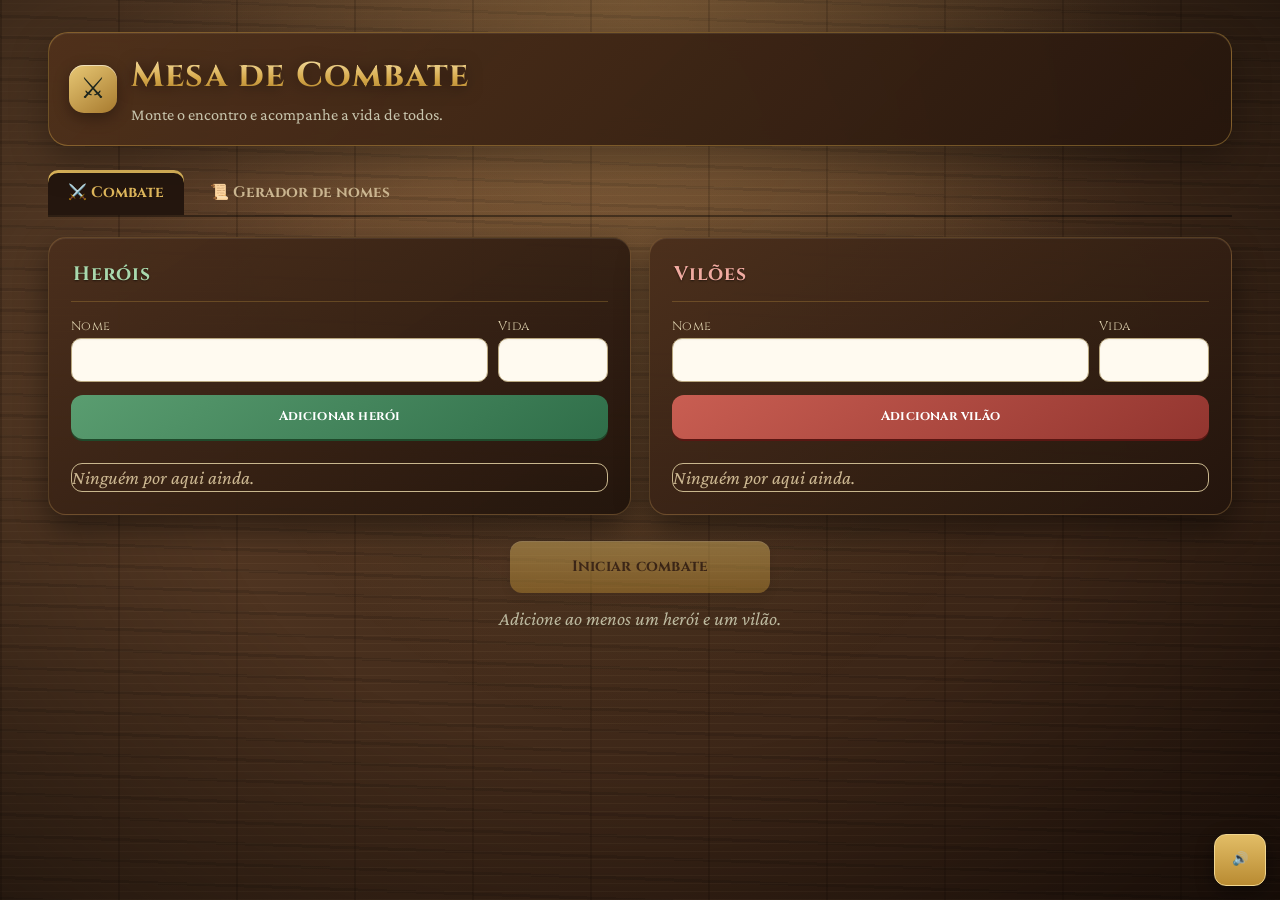
<file: index-pergaminho.html>
<!DOCTYPE html>
<html lang="pt-BR">
<head>
<meta charset="utf-8">
<meta name="viewport" content="width=device-width, initial-scale=1, viewport-fit=cover">
<title>Gerenciador de Combate</title>
<link rel="icon" href="data:image/svg+xml,<svg xmlns=%22http://www.w3.org/2000/svg%22 viewBox=%220 0 100 100%22><text y=%22.9em%22 font-size=%2290%22>⚔️</text></svg>">
<link href="https://fonts.googleapis.com/css2?family=Cinzel:wght@500;700&family=Crimson+Pro:wght@400;600&display=swap" rel="stylesheet">
<style>
:root{
  color-scheme: dark;
  --wood:#3b2417; --wood-hi:#5a3a24; --leather:#24160e; --parch:#ecdcb6; --parch-2:#dcc794;
  --ink:#2b1a0e; --ink-soft:#6a4d33; --gold:#d6a94a; --hero:#3f7a4d; --villain:#a8342b; --hurt:#c0453a; --heal:#4a8f5c;
  --display:"Cinzel","Palatino Linotype",Georgia,serif; --body:"Crimson Pro",Georgia,"Times New Roman",serif;
  box-sizing:border-box; padding-top:env(safe-area-inset-top,0px); padding-bottom:env(safe-area-inset-bottom,0px);
}
*,*::before,*::after{box-sizing:inherit}
html{scroll-padding-top:env(safe-area-inset-top,0px)}
body{margin:0;min-height:100vh;font:19px/1.45 var(--body);color:var(--parch);
  background:
   repeating-linear-gradient(90deg,rgba(0,0,0,.18) 0 2px,transparent 2px 140px),
   repeating-linear-gradient(0deg,rgba(255,220,170,.04) 0 1px,transparent 1px 7px),
   repeating-linear-gradient(2deg,rgba(0,0,0,.10) 0 3px,transparent 3px 19px),
   linear-gradient(180deg,var(--wood-hi),var(--wood) 60%,#2c1a10);
  background-attachment:fixed}
h1,h2,h3{font-family:var(--display);margin:0;letter-spacing:.02em}
button,input{font:inherit}
:focus-visible{outline:3px solid var(--gold);outline-offset:2px}
.wrap{max-width:1180px;margin:0 auto;padding:20px 16px 80px}
header.top{display:flex;flex-wrap:wrap;gap:12px;align-items:center;justify-content:space-between;margin-bottom:22px}
header.top h1{font-size:clamp(1.5rem,4vw,2.2rem);color:var(--gold);text-shadow:0 2px 0 #000a}
header.top p{margin:2px 0 0;color:#cdb892}
.actions{display:flex;gap:8px;flex-wrap:wrap}
.btn{border:0;border-radius:8px;padding:10px 16px;min-height:44px;cursor:pointer;font-family:var(--display);font-weight:700;font-size:.9rem;
  background:linear-gradient(#e2bd66,#b98b32);color:#2b1a0e;box-shadow:0 2px 0 #6e4f16,0 4px 8px #0006}
.btn:hover{filter:brightness(1.08)}.btn:active{transform:translateY(1px)}
.btn.ghost{background:#0003;color:var(--parch);box-shadow:inset 0 0 0 1px #d6a94a88}
.btn.hurt{background:linear-gradient(#d0584c,#9c2f26);color:#fff;box-shadow:0 2px 0 #5a1612}
.btn.heal{background:linear-gradient(#5fa672,#3b7a4c);color:#fff;box-shadow:0 2px 0 #1f4a2b}
.btn:disabled{opacity:.45;cursor:not-allowed;filter:none}
.board{display:grid;grid-template-columns:1fr 1fr;gap:22px}
@media(max-width:820px){.board{grid-template-columns:1fr}}
.side{background:linear-gradient(#0000,#0003),var(--leather);border-radius:14px;padding:16px;border:2px solid #0008;box-shadow:inset 0 0 0 1px #d6a94a44,0 10px 24px #0007}
.side>h2{font-size:1.3rem;padding-bottom:10px;margin-bottom:14px;border-bottom:1px solid #d6a94a55;display:flex;justify-content:space-between;align-items:baseline;gap:8px}
.side.heroes>h2{color:#9bd3a8}.side.villains>h2{color:#f0a199}
.side>h2 small{font:400 .95rem var(--body);color:#cdb892}
.cards{display:grid;gap:14px}
.card{position:relative;background:linear-gradient(135deg,var(--parch),var(--parch-2));color:var(--ink);border-radius:6px;padding:14px 14px 12px;
  box-shadow:0 3px 0 #0005,0 8px 16px #0006;border-left:8px solid var(--hero)}
.villains .card{border-left-color:var(--villain)}
.card h3{font-size:1.15rem;color:var(--ink);overflow-wrap:anywhere}
.row{display:flex;justify-content:space-between;align-items:baseline;gap:10px}
.hp{font-weight:600;font-size:1.05rem;font-variant-numeric:tabular-nums}
.bar{height:14px;border-radius:7px;background:#2b1a0e33;margin:8px 0 12px;overflow:hidden;box-shadow:inset 0 1px 3px #0005}
.bar>i{display:block;height:100%;width:0;background:#4a9b62;transition:width .7s cubic-bezier(.22,.61,.36,1),background-color .4s ease;will-change:width,background-color}
.bar>i.high{background-color:#4a9b62!important}.bar>i.mid{background-color:#e0a82e!important}.bar>i.low{background-color:#d84a40!important}.bar>i.empty{background-color:#888888!important}
.ctrl{display:grid;grid-template-columns:84px repeat(3,minmax(0,1fr));gap:8px}
@media(max-width:420px){.ctrl{grid-template-columns:1fr 1fr 1fr}.ctrl input{grid-column:1/-1}}
.ctrl input,.add input{width:100%;min-height:44px;padding:8px 10px;border-radius:8px;border:1px solid #6a4d33;background:#fff8e6;color:var(--ink)}
.card.down{filter:grayscale(.85) brightness(.82)}
.card.down h3{text-decoration:line-through}
.stamp{position:absolute;right:10px;top:10px;font-family:var(--display);font-weight:700;color:#7a1d16;border:2px solid #7a1d16;border-radius:4px;padding:1px 8px;transform:rotate(6deg);font-size:.85rem;background:#ecdcb6cc}
.setup{display:grid;grid-template-columns:1fr 1fr;gap:22px}
@media(max-width:820px){.setup{grid-template-columns:1fr}}
.add{display:grid;grid-template-columns:1fr 100px;gap:8px;margin-bottom:10px}
.add .btn{grid-column:1/-1}
.add label{display:block;font-size:.9rem;color:#cdb892;margin-bottom:2px}
.roster{list-style:none;margin:12px 0 0;padding:0;display:grid;gap:8px}
.roster li{display:flex;justify-content:space-between;align-items:center;gap:8px;background:var(--parch);color:var(--ink);border-radius:6px;padding:8px 8px 8px 12px}
.roster button{border:0;background:none;cursor:pointer;color:#7a1d16;font-size:1.3rem;min-width:44px;min-height:44px;border-radius:6px}
.empty{color:#cdb892;font-style:italic;margin:12px 0 0}
.start{margin-top:22px;text-align:center}
.start .btn{font-size:1.05rem;padding:14px 28px}
.banner{margin:0 0 18px;padding:14px 18px;border-radius:10px;text-align:center;font-family:var(--display);font-size:1.25rem;border:2px solid var(--gold);background:#000a;color:var(--gold)}
.log{margin-top:24px;background:#0005;border-radius:12px;padding:14px 16px;border:1px solid #d6a94a44}
.log h2{font-size:1.05rem;color:var(--gold);margin-bottom:8px}
.log ol{margin:0;padding:0;list-style:none;max-height:190px;overflow-y:auto;display:grid;gap:4px}
.log li{color:#e6d6b0;font-size:.98rem}
.log li.d{color:#f0a199}.log li.h{color:#9bd3a8}.log li.x{color:var(--gold)}
#toasts{position:fixed;left:50%;transform:translateX(-50%);top:calc(env(safe-area-inset-top,0px) + 12px);z-index:20;display:grid;gap:8px;width:min(92vw,420px);pointer-events:none}
.toast{background:#1a0d07;border:2px solid var(--hurt);color:#fff;padding:12px 16px;border-radius:10px;font-family:var(--display);text-align:center;box-shadow:0 8px 24px #000a;animation:drop .3s ease}
.toast.win{border-color:var(--gold);color:var(--gold)}
@keyframes drop{from{transform:translateY(-14px);opacity:0}to{transform:none;opacity:1}}
@media(prefers-reduced-motion:reduce){*{animation:none!important;transition:none!important}}
.wrap{position:relative;z-index:1}
body::before{content:"";position:fixed;inset:0;pointer-events:none;z-index:0;background:radial-gradient(ellipse at 50% -10%,rgba(255,190,100,.28),transparent 60%),radial-gradient(ellipse at center,transparent 50%,rgba(0,0,0,.6));animation:flicker 6s ease-in-out infinite}
@keyframes flicker{0%,100%{opacity:1}45%{opacity:.82}60%{opacity:.95}}
header.top h1{background:linear-gradient(#fff0c0,#d6a94a 55%,#9a6b1c);-webkit-background-clip:text;background-clip:text;color:transparent;text-shadow:none;filter:drop-shadow(0 2px 0 #000a)}
.btn{transition:transform .15s,filter .15s}.btn:hover:not(:disabled){transform:translateY(-2px)}
.card{transition:transform .2s,box-shadow .2s}.card:hover{transform:translateY(-3px) rotate(-.4deg);box-shadow:0 6px 0 #0004,0 14px 24px #0008}
.card .row{justify-content:flex-start;align-items:center}.card .row h3{flex:1;min-width:0}.card .hp{margin-left:auto}
.sigil{width:38px;height:38px;flex:none;border-radius:50%;display:grid;place-items:center;font:700 1.15rem var(--display);color:#fff;background:radial-gradient(circle at 35% 30%,#5fae74,var(--hero) 60%,#1f4a2b);box-shadow:0 2px 4px #0006,inset 0 0 0 2px #ffffff40}
.villains .sigil{background:radial-gradient(circle at 35% 30%,#d4675c,var(--villain) 60%,#5a1612)}
.bar>i{position:relative;background-image:linear-gradient(#ffffff40,#0000 60%)}
.chips{display:flex;gap:6px;flex-wrap:wrap;margin:10px 0 8px}
.chips button{border:1px solid #6a4d33;background:#fff8e6aa;color:var(--ink);border-radius:999px;min-height:32px;padding:2px 12px;cursor:pointer;font-weight:600}
.chips button:hover{background:#fff}
.card.hit{animation:shake .4s}.card.healed{animation:glow .9s}
@keyframes shake{20%{transform:translateX(-8px) rotate(-1deg)}40%{transform:translateX(8px) rotate(1deg)}60%{transform:translateX(-5px)}80%{transform:translateX(4px)}}
@keyframes glow{40%{box-shadow:0 0 0 4px #7fe0958a,0 0 34px #7fe095}}
.float{position:absolute;right:18px;top:34px;font:700 2rem var(--display);pointer-events:none;animation:rise 1s ease-out forwards;text-shadow:0 2px 0 #fff8;z-index:2}
.float.d{color:#b3261e}.float.h{color:#1f7a3a}
@keyframes rise{from{transform:translateY(0) scale(.6);opacity:0}20%{opacity:1;transform:translateY(-10px) scale(1.25)}to{transform:translateY(-64px);opacity:0}}
.dice{display:flex;flex-wrap:wrap;gap:14px;align-items:center;justify-content:center;margin-bottom:18px;padding:12px 16px;border-radius:12px;background:#0005;border:1px solid #d6a94a55}
.dtray{display:flex;gap:8px;flex-wrap:wrap;justify-content:center}
.dtray button{width:54px;height:54px;border:0;cursor:pointer;font:700 .95rem var(--display);color:#2b1a0e;background:linear-gradient(135deg,#f6e8c2,#c9a557);clip-path:polygon(50% 0,100% 26%,100% 74%,50% 100%,0 74%,0 26%);transition:transform .15s}
.dtray button:hover{transform:rotate(14deg) scale(1.12)}.dtray button:focus-visible{outline:none;background:#fff}
.dtray button.selected{background:linear-gradient(135deg,#fff4bd,#d6a94a);box-shadow:0 0 0 3px #fff5,0 0 18px #d6a94a}
.dice-heading{width:100%;display:flex;gap:6px;justify-content:center;align-items:baseline;flex-wrap:wrap;font-family:var(--display);color:var(--gold)}
.dice-heading span{font:400 .95rem var(--body);color:#cdb892}
.dice-pool{width:100%;min-height:28px;text-align:center;color:#f1dfb6;font-weight:600}
.dice-actions{display:flex;gap:8px;justify-content:center;flex-wrap:wrap;width:100%}
.dice-actions .btn{min-width:120px}
.dice-result{width:100%;display:flex;align-items:center;justify-content:center;gap:10px;flex-wrap:wrap}
.dice-breakdown{width:100%;text-align:center;color:#e6d6b0;font-size:1rem;overflow-wrap:anywhere}
.dres{min-width:170px;text-align:center;font:700 1.6rem var(--display);color:var(--gold)}
@keyframes wob{50%{transform:rotate(-3deg) scale(1.06)}}
.banner{animation:bglow 2s ease-in-out infinite}
@keyframes bglow{50%{box-shadow:0 0 28px #d6a94aaa}}
.conf{position:fixed;top:-30px;font-size:24px;z-index:30;pointer-events:none;animation:fall linear forwards}
@keyframes fall{to{transform:translateY(110vh) rotate(540deg)}}
.toast{font-size:1.1rem}
.mute{position:fixed;right:14px;bottom:calc(env(safe-area-inset-bottom,0px) + 14px);z-index:15;width:50px;height:50px;padding:0;border-radius:50%;font-size:1.4rem;line-height:1}
.modal{position:fixed;inset:0;z-index:40;display:grid;place-items:center;background:#000a;padding:16px}
.mbox{max-width:420px;background:var(--parch);color:var(--ink);border-radius:10px;padding:22px;box-shadow:0 12px 40px #000}
.mbox h2{margin-bottom:8px}.mbox p{margin:0}
.mact{display:flex;gap:10px;justify-content:flex-end;flex-wrap:wrap;margin-top:16px}
.mbox .btn.ghost{color:var(--ink);box-shadow:inset 0 0 0 1px #6a4d33}
.dstage{perspective:700px;width:100%;min-height:112px;display:flex;flex-wrap:wrap;gap:12px;align-items:center;justify-content:center;filter:drop-shadow(0 8px 8px #000b);transition:filter .3s}
.die{position:relative;width:76px;height:76px;display:grid;place-items:center;font:700 1.55rem var(--display);color:#2b1a0e;background:radial-gradient(circle at 30% 25%,#fff4d0,#e2bd66 45%,#9a6b1c);clip-path:polygon(50% 0,100% 25%,100% 75%,50% 100%,0 75%,0 25%)}
.die::before{content:"";position:absolute;inset:9px;background:linear-gradient(135deg,#fff7,#0000 50%,#0004);clip-path:inherit}
.die span{position:relative;text-shadow:0 1px 0 #fff8}
.die.s4{clip-path:polygon(50% 4%,98% 92%,2% 92%);padding-top:22px}.die.s6{clip-path:inset(4% round 16%)}
.die.s8{clip-path:polygon(50% 0,100% 50%,50% 100%,0 50%)}.die.s10{clip-path:polygon(50% 0,100% 38%,50% 100%,0 38%)}
.die.s12{clip-path:polygon(50% 0,100% 38%,82% 100%,18% 100%,0 38%)}.die.s100{clip-path:circle(50%)}
.die.spin{animation:tumble 1.55s cubic-bezier(.25,.6,.3,1) both}
.die.land{animation:land .6s ease-out both}
@keyframes tumble{0%{transform:translateY(-70px) rotateX(0) rotateY(0) rotateZ(0) scale(.6)}18%{transform:translateY(8px) rotateX(270deg) rotateY(180deg) rotateZ(90deg) scale(1.2)}32%{transform:translateY(-34px) rotateX(540deg) rotateY(360deg) rotateZ(240deg) scale(1.05)}50%{transform:translateY(4px) rotateX(900deg) rotateY(540deg) rotateZ(420deg) scale(1.1)}66%{transform:translateY(-14px) rotateX(1080deg) rotateY(720deg) rotateZ(560deg) scale(1)}84%{transform:translateY(2px) rotateX(1260deg) rotateY(900deg) rotateZ(680deg) scale(1.03)}100%{transform:translateY(0) rotateX(1440deg) rotateY(1080deg) rotateZ(720deg) scale(1)}}
@keyframes land{0%{transform:scale(1.3)}35%{transform:scale(.9)}65%{transform:scale(1.06)}100%{transform:scale(1)}}
.tabs{display:flex;gap:6px;margin:0 0 20px;border-bottom:2px solid #0006;overflow-x:auto}
.tab{border:0;background:none;color:#cdb892;font:700 .95rem var(--display);padding:12px 20px;min-height:44px;cursor:pointer;border-radius:10px 10px 0 0;white-space:nowrap;transition:background .2s,color .2s}
.tab:hover{background:#0003;color:var(--parch)}
.tab[aria-selected=true]{background:var(--leather);color:var(--gold);box-shadow:inset 0 3px 0 var(--gold)}
.names{display:grid;grid-template-columns:minmax(260px,360px) 1fr;gap:22px;align-items:start}
@media(max-width:820px){.names{grid-template-columns:1fr}}
.field{margin-bottom:14px}.field label,.seg legend{display:block;font-size:.95rem;color:#cdb892;margin-bottom:4px;padding:0}
.inp{width:100%;min-height:44px;padding:8px 10px;border-radius:8px;border:1px solid #6a4d33;background:#fff8e6;color:var(--ink)}
.seg{border:0;padding:0;margin:0 0 12px;display:grid;grid-template-columns:1fr 1fr;gap:8px}.seg legend{grid-column:1/-1}
.seg label{position:relative}.seg input{position:absolute;opacity:0;inset:0;margin:0;width:100%;height:100%;cursor:pointer}
.seg span{display:block;text-align:center;padding:10px;min-height:44px;border-radius:8px;border:1px solid #d6a94a88;color:var(--parch);font:700 .85rem var(--display);transition:background .2s}
.seg input:checked+span{background:linear-gradient(#e2bd66,#b98b32);color:#2b1a0e;border-color:transparent}
.seg input:focus-visible+span{outline:3px solid var(--gold);outline-offset:2px}
.hint{color:#cdb892;font-size:.95rem;margin:0 0 14px}.nerr{color:#ff9d92;margin:0 0 12px}
#ngen{width:100%}.btn.sm{min-height:36px;padding:6px 12px;font-size:.8rem}
.nlist{list-style:none;margin:0;padding:0;display:grid;gap:10px}
.nm{display:flex;align-items:center;gap:8px;background:linear-gradient(135deg,var(--parch),var(--parch-2));color:var(--ink);border-radius:8px;padding:6px 8px 6px 14px;border-left:6px solid var(--gold);box-shadow:0 3px 0 #0005,0 8px 16px #0006;animation:pop .4s ease-out both;animation-delay:var(--i,0ms)}
.nt{flex:1;font:700 1.35rem var(--display);letter-spacing:.04em;overflow-wrap:anywhere}
.ibtn{border:0;background:#2b1a0e14;border-radius:8px;min-width:44px;min-height:44px;cursor:pointer;font-size:1.1rem;transition:background .15s,transform .15s}
.ibtn:hover{background:#2b1a0e2e;transform:scale(1.08)}
@keyframes pop{from{opacity:0;transform:translateY(8px) scale(.97)}to{opacity:1;transform:none}}
[hidden]{display:none!important}

/* Modernização visual — fantasia medieval com interface mais limpa */
:root{--wood:#382315;--wood-hi:#68472d;--leather:#24160e;--parch:#f1e6cc;--parch-2:#e5d4ad;--gold:#e0b85c;--hero:#397e59;--villain:#a8443e;--hurt:#b9433c;--heal:#39845a;--display:"Cinzel","Palatino Linotype",Georgia,serif;--body:"Crimson Pro",Georgia,serif}
body{background:
 repeating-linear-gradient(90deg,rgba(20,9,3,.20) 0 2px,transparent 2px 118px),
 repeating-linear-gradient(0deg,rgba(255,220,170,.045) 0 1px,transparent 1px 8px),
 repeating-linear-gradient(2deg,rgba(0,0,0,.10) 0 3px,transparent 3px 21px),
 radial-gradient(ellipse at 50% -15%,rgba(230,176,100,.22),transparent 52%),
 linear-gradient(145deg,#755033,#49301e 48%,#2b190f);background-attachment:fixed}
body::before{background:radial-gradient(ellipse at 50% 0,rgba(255,204,125,.12),transparent 58%),radial-gradient(ellipse at center,transparent 48%,rgba(0,0,0,.48));animation:none}
.wrap{max-width:1240px;padding:clamp(16px,3vw,32px) clamp(14px,3vw,28px) 88px}
header.top{padding:18px 20px;margin-bottom:24px;border:1px solid #d9b65c36;border-radius:20px;background:linear-gradient(120deg,#1c302bdc,#172321e8);box-shadow:0 14px 38px #0005,inset 0 1px #ffffff12;backdrop-filter:blur(12px)}
.brand{display:flex;align-items:center;gap:14px}.brand-mark{width:48px;height:48px;display:grid;place-items:center;border-radius:15px;background:linear-gradient(145deg,#e8c875,#a77a2e);color:#1b241d;font-size:1.8rem;box-shadow:0 5px 16px #0005,inset 0 1px #fff8}
header.top h1{font-size:clamp(1.45rem,4vw,2.15rem);letter-spacing:.035em;filter:drop-shadow(0 2px 8px #0008)}
header.top p{color:#c8c5ad;font-size:1.02rem}
.actions{gap:9px}.btn{border-radius:12px;padding:10px 17px;box-shadow:0 4px 12px #0003,inset 0 1px #ffffff45;font-size:.82rem;letter-spacing:.015em}.btn.ghost{background:#ffffff0c;color:#e9dfc5;box-shadow:inset 0 0 0 1px #d6a94a66}.btn.hurt{background:linear-gradient(145deg,#c95e52,#92352f)}.btn.heal{background:linear-gradient(145deg,#5a9d70,#2f6e49)}
.board,.setup{gap:18px}.side{padding:clamp(14px,2vw,22px);border:1px solid #c69a584d;border-radius:18px;background:linear-gradient(145deg,rgba(75,47,28,.97),rgba(35,21,13,.98));box-shadow:0 14px 32px #0007,inset 0 1px #ffffff12}
.side>h2{padding:0 2px 13px;margin-bottom:16px;border-bottom:1px solid #d6a94a42;font-size:1.22rem;letter-spacing:.04em}
.cards{gap:13px}.card{border:1px solid #5a482c;border-left:5px solid var(--hero);border-radius:15px;padding:15px;background:linear-gradient(145deg,#f6edd9,#e6d5b2);box-shadow:0 6px 18px #0003;transition:transform .2s,box-shadow .2s}.villains .card{border-left-color:var(--villain)}.card:hover{transform:translateY(-2px);box-shadow:0 10px 22px #0004}.card h3{font-size:1.1rem}.sigil{width:42px;height:42px;font-size:1.1rem;box-shadow:0 3px 9px #0003,inset 0 0 0 2px #ffffff55}.hp{font-family:var(--display);font-size:.9rem;color:#4a3823}
.bar{height:12px;border-radius:99px;background:#30241424;margin:12px 0 13px;box-shadow:inset 0 1px 3px #0003}.bar>i{border-radius:99px;background-image:linear-gradient(#ffffff50,#0000 70%)}
.chips{gap:7px;margin:11px 0}.chips button{min-width:42px;border:1px solid #b9a77f;background:#fff9ed;border-radius:9px;color:#51402b;font-size:.88rem;transition:background .15s,transform .15s}.chips button:hover{background:#fff;transform:translateY(-1px)}
.ctrl{grid-template-columns:minmax(78px,1fr) 1fr 1fr;gap:8px}.ctrl input,.add input{border:1px solid #b9a77f;border-radius:10px;background:#fffaf0;box-shadow:inset 0 1px 2px #0000000b;font-size:1rem}.ctrl .btn{padding:8px 10px}.card.down{opacity:.75;filter:grayscale(.7)}
.add{grid-template-columns:minmax(0,1fr) 110px;gap:10px}.add label{font-family:var(--display);font-size:.78rem;letter-spacing:.04em;color:#d8cba9}.add .btn{margin-top:3px}.roster{gap:9px}.roster li{border:1px solid #c9b78e;border-radius:11px;background:linear-gradient(120deg,#f4e9cf,#e7d6b1);padding:6px 8px 6px 13px}.roster button:hover{background:#7a1d1614}
.start{margin-top:26px}.start .btn{min-width:min(100%,260px);padding:15px 26px;font-size:.95rem}.empty{color:#bcb99f}
.banner{border-radius:14px;background:linear-gradient(120deg,#332918,#1c2822);box-shadow:0 8px 24px #0004;font-size:1.1rem}.log{margin-top:20px;padding:18px 20px;border-radius:16px;border:1px solid #c69a584d;background:linear-gradient(145deg,#2e1c11ed,#1d120ceF);box-shadow:0 10px 28px #0006}.log h2{font-size:1rem;letter-spacing:.04em}.log ol{max-height:220px;gap:7px}.log li{padding:5px 9px;border-radius:7px;background:#ffffff08;font-size:.95rem}.log li.d{color:#f2aaa0}.log li.h{color:#a7ddb2}.log li.x{color:#e6c879}
.dice{gap:13px;padding:18px;border-radius:18px;border:1px solid #c69a5866;background:linear-gradient(145deg,#4a2e1c,#24160e);box-shadow:0 12px 30px #0006}.dice-heading{font-size:1rem}.dice-heading span{color:#c6c0a8}.dtray{gap:10px}.dtray button{width:52px;height:52px;border-radius:12px;clip-path:none;border:1px solid #f6df9c;background:linear-gradient(145deg,#f6e8c2,#c9a557);box-shadow:0 4px 10px #0003}.dtray button.selected{background:linear-gradient(145deg,#fff4bd,#d6a94a);box-shadow:0 0 0 2px #f4d98c,0 0 20px #d6a94a66}.dice-pool{color:#f0dfb9}.dice-result{padding-top:5px}.dstage{min-height:100px}.die{border-radius:13px;clip-path:none!important;width:68px;height:68px;border:2px solid #f5dda0;box-shadow:inset 0 0 0 4px #ffffff26,0 6px 14px #0005}.die::before{inset:5px;border-radius:9px;clip-path:none;background:linear-gradient(135deg,#fff5,#0000 55%,#0003)}.die.s4,.die.s6,.die.s8,.die.s10,.die.s12,.die.s100{clip-path:none;padding:0}.dres{font-size:1.55rem}.dice-breakdown{color:#d7c9a7}
.mbox{border:1px solid #d6a94a;border-radius:18px;box-shadow:0 20px 60px #0009}.toast{border-radius:13px}.mute{border:1px solid #f1d68f;width:52px;height:52px;box-shadow:0 6px 18px #0006}
@media(max-width:520px){header.top{padding:14px;border-radius:15px}.brand{gap:10px}.brand-mark{width:42px;height:42px}.actions{width:100%}.actions .btn{flex:1}.ctrl{grid-template-columns:1fr 1fr}.ctrl input{grid-column:1/-1}.add{grid-template-columns:minmax(0,1fr) 92px}.side{border-radius:15px}.dice{padding:14px 10px}.dtray button{width:47px;height:47px}.die{width:58px;height:58px;font-size:1.3rem}}


/* Acabamento: mesa de madeira preservada, interface mais atual e barras realmente dinâmicas */
header.top{background:linear-gradient(135deg,rgba(80,49,27,.94),rgba(38,22,13,.96));border-color:#d6a94a66}
.side>h2{color:#f0d18a;text-shadow:0 1px 2px #0008}
.side.heroes>h2{color:#a9d9ad}.side.villains>h2{color:#f0aaa0}
.dice-heading{display:flex;flex-direction:column;gap:3px;color:#f5e6c8}
.dice-heading span{font-size:.9rem;color:#d2bd96}
.bar>i{background-color:var(--hp-color,#32834f)!important;background-image:linear-gradient(180deg,#ffffff38,transparent 75%)!important;transition:width .7s cubic-bezier(.22,.61,.36,1),background-color .45s ease!important}
.bar>i.high{--hp-color:#32834f}.bar>i.mid{--hp-color:#d89b19}.bar>i.low{--hp-color:#c83232}.bar>i.empty{--hp-color:#777777}
.card .bar{background:#24170f35;border:1px solid #5a432b66}
.card{box-shadow:0 5px 15px #160b0670,inset 0 1px #fff9}
@media(max-width:520px){.wrap{padding-left:12px;padding-right:12px}.side{background:linear-gradient(145deg,rgba(75,47,28,.98),rgba(35,21,13,.99))}}


/* Pergaminho de nomes favoritos */
.scroll-panel{position:relative;overflow:hidden;margin-top:20px;padding:22px 20px 18px;color:#392411;border:1px solid #b58a48;border-radius:12px;background:linear-gradient(90deg,#d8bd83 0,#f3e4bd 7%,#f6e9c9 50%,#ead5a6 94%,#c9a36a 100%);box-shadow:0 8px 22px #0006,inset 0 0 24px #9a6a2c35}
.scroll-panel:before,.scroll-panel:after{content:"";position:absolute;left:0;right:0;height:9px;background:linear-gradient(#8b6035,#d4b477 45%,#8b6035);box-shadow:0 2px 5px #0004}
.scroll-panel:before{top:0}.scroll-panel:after{bottom:0}
.scroll-head{display:flex;align-items:center;justify-content:space-between;gap:10px;flex-wrap:wrap;border-bottom:1px solid #9b7748;padding-bottom:10px;margin-bottom:12px}
.scroll-head h2{font-size:1.12rem;color:#543719}.scroll-head small{font:600 .9rem var(--body);color:#775a36}
.scroll-panel .empty{color:#806441}
.scroll-list{list-style:none;padding:0;margin:0;display:grid;grid-template-columns:repeat(auto-fit,minmax(190px,1fr));gap:8px}
.scroll-list li{display:flex;align-items:center;gap:6px;padding:5px 7px 5px 11px;border-bottom:1px dashed #a9895c;color:#392411}
.scroll-list .saved-name{flex:1;overflow-wrap:anywhere;font:700 1.05rem var(--display)}
.scroll-list .ibtn{min-width:36px;min-height:36px;background:#76502a18}
.nm .save-name{background:#d8bd83}.nm .save-name.saved{background:#c7d6a7}
.scroll-actions{display:flex;gap:8px;flex-wrap:wrap;margin-top:14px}
@media(max-width:520px){.scroll-panel{padding:20px 13px 16px}.scroll-list{grid-template-columns:1fr}}

</style>
</head>
<body>
<button class="btn mute" id="mute" type="button" aria-pressed="false" aria-label="Som ligado">🔊</button>
<div id="toasts" role="status" aria-live="polite"></div>
<div id="confirm" class="modal" role="dialog" aria-modal="true" aria-labelledby="ct" hidden><div class="mbox"><h2 id="ct">Encerrar este combate?</h2><p>A vida atual, a crônica e a lista de personagens serão apagadas.</p><div class="mact"><button class="btn ghost" id="no" type="button">Continuar lutando</button><button class="btn hurt" id="yes" type="button">Novo combate</button></div></div></div>
<div class="wrap">
  <header class="top">
    <div class="brand"><span class="brand-mark" aria-hidden="true">⚔</span><div><h1>Mesa de Combate</h1><p id="sub">Monte o encontro e acompanhe a vida de todos.</p></div></div>
    <div class="actions" id="topActions" hidden>
      <button class="btn" id="round" title="Avançar para a próxima rodada">Rodada 1</button>
      <button class="btn ghost" id="undo">Desfazer</button>
      <button class="btn ghost" id="reset">Novo combate</button>
    </div>
  </header>

  <nav class="tabs" role="tablist" aria-label="Seções"><button class="tab" role="tab" data-tab="combat" aria-selected="true" type="button">⚔️ Combate</button><button class="tab" role="tab" data-tab="names" aria-selected="false" tabindex="-1" type="button">📜 Gerador de nomes</button></nav>
  <main id="setupView">
    <div class="setup">
      <section class="side heroes" aria-labelledby="sh"><h2 id="sh">Heróis</h2>
        <form class="add" data-side="heroes">
          <div><label for="hn">Nome</label><input id="hn" name="n" required maxlength="40" autocomplete="off"></div>
          <div><label for="hv">Vida</label><input id="hv" name="v" type="number" min="1" required inputmode="numeric"></div>
          <button class="btn heal" type="submit">Adicionar herói</button>
        </form>
        <ul class="roster" id="r-heroes"></ul>
      </section>
      <section class="side villains" aria-labelledby="sv"><h2 id="sv">Vilões</h2>
        <form class="add" data-side="villains">
          <div><label for="vn">Nome</label><input id="vn" name="n" required maxlength="40" autocomplete="off"></div>
          <div><label for="vv">Vida</label><input id="vv" name="v" type="number" min="1" required inputmode="numeric"></div>
          <button class="btn hurt" type="submit">Adicionar vilão</button>
        </form>
        <ul class="roster" id="r-villains"></ul>
      </section>
    </div>
    <div class="start"><button class="btn" id="start" disabled>Iniciar combate</button>
      <p class="empty" id="startHint">Adicione ao menos um herói e um vilão.</p></div>
  </main>

  <main id="namesView" hidden>
    <div class="names">
      <section class="side" aria-labelledby="nh"><h2 id="nh">Forja de nomes</h2>
        <form id="nform" novalidate>
          <div class="field"><label for="nl">Letras por nome (1 a 30)</label><input class="inp" id="nl" type="number" min="1" max="30" value="6" inputmode="numeric"></div>
          <div class="field"><label for="nq">Quantos nomes (1 a 20)</label><input class="inp" id="nq" type="number" min="1" max="20" value="5" inputmode="numeric"></div>
          <fieldset class="seg"><legend>Estilo</legend>
            <label><input type="radio" name="mode" value="puro" checked><span>Aleatório</span></label>
            <label><input type="radio" name="mode" value="pron"><span>Pronunciável</span></label></fieldset>
          <p class="hint">Aleatório sorteia qualquer letra. Pronunciável alterna consoantes e vogais, para nomes mais fáceis de falar na mesa.</p>
          <p class="nerr" id="nerr" role="alert" hidden></p>
          <button class="btn" id="ngen" type="submit">Gerar nomes</button>
        </form></section>
      <section class="side" aria-labelledby="nr"><h2 id="nr">Nomes gerados <button class="btn ghost sm" id="ncopy" type="button" disabled>Copiar todos</button></h2><ol class="nlist" id="nlist"></ol></section>
    </div>
    <section class="scroll-panel" aria-labelledby="scrollTitle">
      <div class="scroll-head"><div><h2 id="scrollTitle">📜 Pergaminho de nomes escolhidos</h2><small>Guarde aqui os nomes que merecem entrar na sua aventura.</small></div><strong id="savedCount">0 anotados</strong></div>
      <ol class="scroll-list" id="savedNames"><li class="empty">Seu pergaminho ainda está vazio. Toque no 📜 ao lado de um nome para guardá-lo.</li></ol>
      <div class="scroll-actions"><button class="btn ghost sm" id="copySaved" type="button" disabled>Copiar pergaminho</button><button class="btn ghost sm" id="clearSaved" type="button" disabled>Apagar anotações</button></div>
    </section>
  </main>

  <main id="combatView" hidden>
    <div class="banner" id="banner" hidden></div>
    <section class="dice" aria-label="Rolagem de dados">
      <div class="dice-heading"><strong>Monte sua rolagem</strong><span>Toque nos dados para adicioná-los</span></div>
      <div class="dtray"><button type="button" data-d="4">d4</button><button type="button" data-d="6">d6</button><button type="button" data-d="8">d8</button><button type="button" data-d="10">d10</button><button type="button" data-d="12">d12</button><button type="button" data-d="20">d20</button><button type="button" data-d="100">d100</button></div>
      <div class="dice-pool" id="dicePool">Nenhum dado selecionado</div>
      <div class="dice-actions"><button class="btn" type="button" id="rollDice" disabled>Rolar dados</button><button class="btn ghost" type="button" id="clearDice" disabled>Limpar</button></div>
      <div class="dice-result" aria-live="polite"><div class="dstage" id="dstage" aria-label="Dados rolando"></div><output id="dres" class="dres">Escolha os dados e role</output><div id="diceBreakdown" class="dice-breakdown"></div></div>
    </section>
    <div class="board">
      <section class="side heroes" aria-labelledby="ch"><h2 id="ch">Heróis <small id="hc"></small></h2><div class="cards" id="c-heroes"></div></section>
      <section class="side villains" aria-labelledby="cv"><h2 id="cv">Vilões <small id="vc"></small></h2><div class="cards" id="c-villains"></div></section>
    </div>
    <section class="log" aria-labelledby="lg"><h2 id="lg">Crônica da batalha</h2><ol id="log"></ol></section>
  </main>
</div>

<script>
(function(){
  var KEY="mesa-combate-v1";
  var S={phase:"setup",heroes:[],villains:[],log:[],stack:[],won:null};
  var NAMES={heroes:"herói",villains:"vilão"};
  var $=function(id){return document.getElementById(id)};
  function esc(s){return String(s).replace(/[&<>"']/g,function(c){return{"&":"&amp;","<":"&lt;",">":"&gt;",'"':"&quot;","'":"&#39;"}[c]})}
  function save(){try{localStorage.setItem(KEY,JSON.stringify(S))}catch(e){}}
  function load(){try{var d=JSON.parse(localStorage.getItem(KEY)||"null");if(d&&d.phase)S=d}catch(e){}}
  function title(s){return s.trim().toLowerCase().replace(/(^|\s)\S/g,function(c){return c.toUpperCase()})}
  var uid=0;function nid(){return Date.now().toString(36)+(uid++)}

  function toast(msg,cls){
    var t=document.createElement("div");t.className="toast "+(cls||"");t.textContent=msg;$("toasts").appendChild(t);
    setTimeout(function(){t.remove()},4500);
  }
  function addLog(msg,cls){S.log.unshift({m:msg,c:cls||""});if(S.log.length>80)S.log.pop()}
  function snap(){S.stack.push(JSON.stringify({heroes:S.heroes,villains:S.villains,log:S.log,won:S.won}));if(S.stack.length>40)S.stack.shift()}

  function rosterHTML(side){
    var l=S[side];
    $("r-"+side).innerHTML=l.length?l.map(function(p){
      return '<li><span><strong>'+esc(p.nome)+'</strong> · '+p.max+' de vida</span><button type="button" data-rm="'+p.id+'" data-side="'+side+'" aria-label="Remover '+esc(p.nome)+'">✕</button></li>'
    }).join(""):'<li class="empty" style="background:none;color:#cdb892;padding:0">Ninguém por aqui ainda.</li>';
  }
  function renderSetup(){
    rosterHTML("heroes");rosterHTML("villains");
    var ok=S.heroes.length&&S.villains.length;$("start").disabled=!ok;$("startHint").hidden=!!ok;
  }
  function pct(p){return Math.max(0,Math.min(100,p.vida/p.max*100))}
  function cardHTML(p,side){
    var down=p.vida<=0,w=pct(p);
    return '<article class="card'+(down?' down':'')+'" data-id="'+p.id+'" data-side="'+side+'">'+
      (down?'<span class="stamp">Derrotado</span>':'')+
      '<div class="row"><span class="sigil" aria-hidden="true">'+esc(p.nome.charAt(0))+'</span><h3>'+esc(p.nome)+'</h3><span class="hp">'+p.vida+' / '+p.max+'</span></div>'+
      '<div class="bar" role="progressbar" aria-valuemin="0" aria-valuemax="'+p.max+'" aria-valuenow="'+Math.max(0,p.vida)+'" aria-label="Vida de '+esc(p.nome)+'"><i class="'+(p.vida<=0?'empty':w<=25?'low':w<=60?'mid':'high')+'" style="width:'+w+'%;--hp-color:'+(p.vida<=0?'#777777':w<=25?'#c83232':w<=60?'#d89b19':'#32834f')+'"></i></div>'+
      '<div class="chips" role="group" aria-label="Atalhos de valor"><button type="button" data-q="1">+1</button><button type="button" data-q="5">+5</button><button type="button" data-q="10">+10</button><button type="button" data-q="20">+20</button><button type="button" data-q="c">Limpar</button></div><div class="ctrl"><input type="number" min="1" inputmode="numeric" placeholder="Valor" aria-label="Valor para '+esc(p.nome)+'">'+
      '<button class="btn hurt" data-act="dano" type="button">Dano</button><button class="btn heal" data-act="cura" type="button">Cura</button></div></article>'; 
  }
  function renderCombat(){
    ["heroes","villains"].forEach(function(s){
      var container=$("c-"+s),previous={};
      container.querySelectorAll(".card").forEach(function(card){
        var bar=card.querySelector(".bar>i");
        if(bar)previous[card.dataset.id]=bar.style.width;
      });
      container.innerHTML=S[s].map(function(p){return cardHTML(p,s)}).join("");
      S[s].forEach(function(p){
        var bar=container.querySelector('.card[data-id="'+p.id+'"] .bar>i');
        if(!bar)return;
        var target=pct(p)+"%";
        if(previous[p.id]!==undefined){
          bar.style.width=previous[p.id];
          requestAnimationFrame(function(){bar.style.width=target});
        }
      });
      var alive=S[s].filter(function(p){return p.vida>0}).length;
      $(s==="heroes"?"hc":"vc").textContent=alive+" de "+S[s].length+" em pé";
    });
    var b=$("banner");
    if(S.won){b.hidden=false;b.textContent=S.won==="villains"?"Todos os vilões foram derrotados!":"Todos os heróis foram derrotados!"}else b.hidden=true;
    $("log").innerHTML=S.log.map(function(e){return '<li class="'+e.c+'">'+esc(e.m)+'</li>'}).join("")||'<li style="font-style:italic">Nada registrado ainda.</li>';
    $("undo").disabled=!S.stack.length;$("round").textContent="Rodada "+(S.round||1)+" ▸";
  }
  function render(){
    var c=S.phase==="combat";
    var nm=tab==="names";$("setupView").hidden=c||nm;$("combatView").hidden=!c||nm;$("topActions").hidden=!c||nm;$("namesView").hidden=!nm;
    $("sub").textContent=c?"Aplique dano e cura; o sistema avisa quando alguém cair.":"Monte o encontro e acompanhe a vida de todos.";
    if(nm)$("sub").textContent="Crie nomes para heróis, vilões e figurantes em segundos.";else if(c)renderCombat();else renderSetup();save();
  }

  function checkWin(){
    var h=S.heroes.some(function(p){return p.vida>0}),v=S.villains.some(function(p){return p.vida>0}),prev=S.won;
    S.won=!v?"villains":!h?"heroes":null;
    if(S.won&&S.won!==prev){
      var m=S.won==="villains"?"Todos os vilões foram derrotados!":"Todos os heróis foram derrotados!";
      toast(m,"win");addLog(m,"x");var hw=S.won==="villains";if(hw)confetti(true);setTimeout(function(){sfx(hw?"win":"lose")},650);
    }
  }
  function apply(side,id,kind,val){
    var p=S[side].find(function(x){return x.id===id});if(!p||!(val>0))return;
    snap();var before=p.vida,snd=kind==="cura"?"heal":"hit";
    if(kind==="dano"){p.vida=Math.max(0,p.vida-val);addLog(p.nome+" recebeu "+val+" de dano ("+p.vida+"/"+p.max+")","d")}
    else{p.vida+=val;addLog(p.nome+" recuperou "+val+" de vida ("+p.vida+"/"+p.max+")","h")}
    if(before>0&&p.vida<=0){snd="down";toast(p.nome+" foi derrotado!");addLog(p.nome+" foi derrotado!","d")}
    if(before<=0&&p.vida>0){snd="revive";addLog(p.nome+" voltou à luta!","h")}
    sfx(snd);checkWin();render();fx(id,kind,val);
  }

  document.querySelectorAll("form.add").forEach(function(f){
    f.addEventListener("submit",function(e){
      e.preventDefault();var side=f.dataset.side,n=title(f.n.value),v=parseInt(f.v.value,10);
      if(!n||!(v>0))return;
      S[side].push({id:nid(),nome:n,vida:v,max:v});sfx(side==="heroes"?"addH":"addV");f.reset();render();
    });
  });
  document.addEventListener("click",function(e){
    var rm=e.target.closest("[data-rm]");
    if(rm){sfx('rm');S[rm.dataset.side]=S[rm.dataset.side].filter(function(p){return p.id!==rm.dataset.rm});render();return}
    var a=e.target.closest("[data-act]");
    if(a){var card=a.closest(".card"),inp=card.querySelector("input"),v=parseInt(inp.value,10);
      if(!(v>0)){inp.focus();sfx('err');toast("Digite um valor maior que zero.");return}
      apply(card.dataset.side,card.dataset.id,a.dataset.act,v);return}
  });
  var AC=null,muted=false;try{muted=localStorage.getItem('mesa-mudo')==='1'}catch(e){}
  function ctx(){if(!AC){try{AC=new (window.AudioContext||window.webkitAudioContext)()}catch(e){}}if(AC&&AC.state==='suspended')AC.resume();return AC}
  function tone(f,d,o){o=o||{};var c=ctx();if(!c||muted)return;var t=c.currentTime+(o.at||0),os=c.createOscillator(),g=c.createGain();os.type=o.type||'sine';os.frequency.setValueAtTime(f,t);if(o.to)os.frequency.exponentialRampToValueAtTime(o.to,t+d);g.gain.setValueAtTime(0.0001,t);g.gain.exponentialRampToValueAtTime(o.v||.2,t+.012);g.gain.exponentialRampToValueAtTime(0.0001,t+d);os.connect(g);g.connect(c.destination);os.start(t);os.stop(t+d+.03)}
  function noise(d,o){o=o||{};var c=ctx();if(!c||muted)return;var t=c.currentTime+(o.at||0),n=Math.max(1,Math.floor(c.sampleRate*d)),b=c.createBuffer(1,n,c.sampleRate),a=b.getChannelData(0),i;for(i=0;i<n;i++)a[i]=Math.random()*2-1;var s=c.createBufferSource(),f=c.createBiquadFilter(),g=c.createGain();s.buffer=b;f.type='bandpass';f.frequency.setValueAtTime(o.f||1000,t);if(o.sweep)f.frequency.exponentialRampToValueAtTime(o.sweep,t+d);g.gain.setValueAtTime(o.v||.2,t);g.gain.exponentialRampToValueAtTime(0.0001,t+d);s.connect(f);f.connect(g);g.connect(c.destination);s.start(t)}
  function sfx(n){try{sfxRaw(n)}catch(e){}}
  function sfxRaw(n){var T=tone,N=noise;switch(n){
    case 'tick':T(760,.04,{type:'square',v:.05});break;
    case 'gen':[392,523,659,784,1047].forEach(function(f,i){T(f,.18,{at:i*.05,type:'triangle',v:.1})});break;
    case 'err':T(160,.14,{type:'square',v:.1});T(130,.18,{type:'square',v:.1,at:.16});break;
    case 'addH':T(392,.12,{type:'triangle'});T(587,.22,{type:'triangle',at:.1});break;
    case 'addV':T(220,.15,{type:'sawtooth',v:.12});T(165,.25,{type:'sawtooth',v:.12,at:.12});break;
    case 'rm':T(320,.14,{to:140,v:.15});break;
    case 'start':N(.25,{f:200,v:.4});T(130,.6,{type:'sawtooth',v:.1});T(196,.6,{type:'sawtooth',v:.1,at:.2});T(261,.9,{type:'sawtooth',v:.1,at:.4});break;
    case 'hit':N(.14,{f:1100,v:.45});T(200,.18,{to:60,type:'square',v:.15});break;
    case 'heal':[523,659,784,1047].forEach(function(f,i){T(f,.25,{at:i*.07,v:.13})});break;
    case 'down':T(260,.55,{to:70,type:'triangle',v:.22});N(.2,{f:180,v:.4,at:.05});break;
    case 'revive':T(220,.5,{to:880,type:'triangle',v:.15});T(660,.4,{at:.3,v:.12});break;
    case 'win':[523,659,784,1047,784,1047].forEach(function(f,i){T(f,i>3?.45:.18,{at:i*.16,type:'square',v:.09})});break;
    case 'lose':T(330,.5,{type:'triangle',v:.14});T(262,.8,{type:'triangle',v:.14,at:.3});break;
    case 'undo':T(620,.12,{to:300,v:.12});break;
    case 'open':T(440,.1,{type:'triangle',v:.12});break;
    case 'swoosh':N(.35,{f:1500,v:.25,sweep:300});break;
    case 'gong':T(196,1.6,{v:.22});T(293,1.4,{v:.12});T(587,1,{v:.06});N(.3,{f:600,v:.2});break;
    case 'rattle':N(.035,{f:1800+Math.random()*2200,v:.22});break;
    case 'land':T(140,.16,{to:70,v:.3});N(.06,{f:900,v:.3});break;
  }}
  var mb=$('mute');function paintMute(){mb.textContent=muted?'🔇':'🔊';mb.setAttribute('aria-pressed',muted?'true':'false');mb.setAttribute('aria-label',muted?'Som desligado':'Som ligado')}
  mb.addEventListener('click',function(){muted=!muted;try{localStorage.setItem('mesa-mudo',muted?'1':'0')}catch(e){}paintMute();if(!muted)sfx('tick')});paintMute();
  function fx(id,kind,val){var c=document.querySelector('.card[data-id="'+id+'"]');if(!c)return;var d=kind==="dano";c.classList.add(d?"hit":"healed");var f=document.createElement("span");f.className="float "+(d?"d":"h");f.textContent=(d?"−":"+")+val;c.appendChild(f);setTimeout(function(){f.remove();c.classList.remove("hit","healed")},1000)}
  function confetti(win){var e=["✨","🎉","⭐","🏆"];for(var i=0;i<36;i++){var s=document.createElement("span");s.className="conf";s.textContent=e[i%e.length];s.style.left=Math.random()*100+"vw";s.style.animationDuration=(2+Math.random()*2.5)+"s";s.style.animationDelay=(Math.random()*.6)+"s";document.body.appendChild(s);setTimeout(function(x){x.remove()},5500,s)}}
  function renderLog(){$("log").innerHTML=S.log.map(function(e){return '<li class="'+e.c+'">'+esc(e.m)+'</li>'}).join("")}
  document.addEventListener("click",function(e){var q=e.target.closest("[data-q]");if(!q)return;sfx('tick');var i=q.closest(".card").querySelector("input");i.value=q.dataset.q==="c"?"":(parseInt(i.value,10)||0)+ +q.dataset.q});
  document.addEventListener("keydown",function(e){if(e.key!=="Enter"||!e.target.matches(".card input"))return;var c=e.target.closest(".card"),v=parseInt(e.target.value,10);if(v>0)apply(c.dataset.side,c.dataset.id,"dano",v)});
  var rolling=false,dicePool={};
  function poolCount(){return Object.keys(dicePool).reduce(function(total,k){return total+dicePool[k]},0)}
  function updateDicePool(){
    var types=[4,6,8,10,12,20,100],parts=[];
    types.forEach(function(n){
      var b=document.querySelector('.dtray [data-d="'+n+'"]'),count=dicePool[n]||0;
      if(b){b.classList.toggle("selected",count>0);b.setAttribute("aria-pressed",count>0?"true":"false");b.textContent=count?"d"+n+" ×"+count:"d"+n}
      if(count)parts.push(count+"d"+n);
    });
    $("dicePool").textContent=parts.length?"Selecionados: "+parts.join(" + "):"Nenhum dado selecionado";
    $("rollDice").disabled=!poolCount()||rolling;$("clearDice").disabled=!poolCount()||rolling;
  }
  document.addEventListener("click",function(e){
    var b=e.target.closest(".dtray [data-d]");if(!b||rolling)return;
    var n=+b.dataset.d;dicePool[n]=(dicePool[n]||0)+1;sfx("tick");updateDicePool();
  });
  $("clearDice").addEventListener("click",function(){if(rolling)return;dicePool={};updateDicePool();sfx("tick")});
  $("rollDice").addEventListener("click",function(){
    if(rolling||!poolCount())return;
    var types=[4,6,8,10,12,20,100],rolls=[],total=0,notation=[];
    types.forEach(function(n){var count=dicePool[n]||0;if(!count)return;notation.push(count+"d"+n);for(var j=0;j<count;j++){var value=1+Math.floor(Math.random()*n);rolls.push({die:n,value:value});total+=value;}});
    rolling=true;updateDicePool();
    var out=$("dres"),stage=$("dstage"),breakdown=$("diceBreakdown"),elements=[];
    out.className="dres roll";out.textContent="Rolando "+rolls.length+" dado(s)…";stage.className="dstage";stage.innerHTML="";breakdown.textContent="";
    rolls.forEach(function(r,index){
      var el=document.createElement("div");el.className="die s"+r.die+" spin";el.style.animationDelay=(index*20)+"ms";
      var span=document.createElement("span");span.textContent="?";el.appendChild(span);stage.appendChild(el);elements.push(el);
    });
    var ticks=0;function tick(){sfx("rattle");elements.forEach(function(el){el.firstChild.textContent="·";});if(++ticks<14)setTimeout(tick,55+ticks*8);else finish();}
    function finish(){
      sfx("land");
      elements.forEach(function(el,index){el.className="die s"+rolls[index].die+" land";el.firstChild.textContent=rolls[index].value;});
      stage.className="dstage";
      out.className="dres";out.textContent=notation.join(" + ")+" = "+total;
      breakdown.textContent="Resultados: "+rolls.map(function(r){return "d"+r.die+" → "+r.value;}).join("  ·  ");
      addLog("Rolagem "+notation.join(" + ")+": ["+rolls.map(function(r){return r.value;}).join(", ")+"] = "+total,"x");
      renderLog();save();dicePool={};rolling=false;updateDicePool();
    }
    tick();
  });
  $("round").addEventListener("click",function(){sfx('gong');S.round=(S.round||1)+1;addLog("Rodada "+S.round+" começa.","x");toast("Rodada "+S.round,"win");render()});
  $("start").addEventListener("click",function(){
    sfx('start');S.phase="combat";S.log=[];S.stack=[];S.won=null;S.round=1;
    var j=function(l){return l.length>1?l.slice(0,-1).map(function(p){return p.nome}).join(", ")+" e "+l[l.length-1].nome:l[0].nome};
    addLog(j(S.heroes)+(S.heroes.length>1?" estão prontos":" está pronto")+" para a luta!","h");
    addLog(j(S.villains)+(S.villains.length>1?" estão prontos":" está pronto")+" para a luta!","d");
    addLog("Hora do combate!","x");render();
  });
  $("undo").addEventListener("click",function(){
    var s=S.stack.pop();if(!s)return;sfx('undo');var d=JSON.parse(s);
    S.heroes=d.heroes;S.villains=d.villains;S.log=d.log;S.won=d.won;render();
  });
  $("reset").addEventListener("click",function(){
    sfx('open');$("confirm").hidden=false;$("no").focus();});
  $("no").addEventListener("click",function(){sfx('tick');$("confirm").hidden=true});
  document.addEventListener("keydown",function(e){if(e.key==="Escape")$("confirm").hidden=true});
  $("yes").addEventListener("click",function(){
    sfx('swoosh');$("confirm").hidden=true;S={phase:"setup",heroes:[],villains:[],log:[],stack:[],won:null};render();
  });
  var tab='combat',names=[],savedNames=[],opts={L:6,m:'puro'};
  try{savedNames=JSON.parse(localStorage.getItem('mesa-pergaminho-v1')||'[]');if(!Array.isArray(savedNames))savedNames=[]}catch(e){savedNames=[]}
  function persistSaved(){try{localStorage.setItem('mesa-pergaminho-v1',JSON.stringify(savedNames))}catch(e){toast('Não foi possível salvar neste navegador.')}}
  function drawSaved(){var el=$('savedNames');$('savedCount').textContent=savedNames.length+' anotado'+(savedNames.length===1?'':'s');$('copySaved').disabled=!savedNames.length;$('clearSaved').disabled=!savedNames.length;
    if(!savedNames.length){el.innerHTML='<li class="empty">Seu pergaminho ainda está vazio. Toque no 📜 ao lado de um nome para guardá-lo.</li>';return}
    el.innerHTML=savedNames.map(function(n,i){return '<li><span class="saved-name">'+esc(n)+'</span><button class="ibtn" type="button" data-scopy="'+i+'" title="Copiar nome" aria-label="Copiar '+esc(n)+'">📋</button><button class="ibtn" type="button" data-sremove="'+i+'" title="Remover do pergaminho" aria-label="Remover '+esc(n)+'">✕</button></li>'}).join('')
  }
  function saveName(n){if(savedNames.indexOf(n)!==-1){toast('Esse nome já está no pergaminho.');return}savedNames.push(n);persistSaved();drawSaved();sfx('gen');toast(n+' foi anotado!','win')}
  function setTab(t,focus){tab=t;document.querySelectorAll('.tab').forEach(function(b){var on=b.dataset.tab===t;b.setAttribute('aria-selected',on?'true':'false');b.tabIndex=on?0:-1;if(on&&focus)b.focus()});sfx('tick');render()}
  document.querySelectorAll('.tab').forEach(function(b,i,all){b.addEventListener('click',function(){setTab(b.dataset.tab)});b.addEventListener('keydown',function(e){var k=e.key==='ArrowRight'?1:e.key==='ArrowLeft'?-1:0;if(k){e.preventDefault();setTab(all[(i+k+all.length)%all.length].dataset.tab,true)}})});
  var AL='ABCDEFGHJKLMNOPQRSTUVWXYZ'.split(''),VG=['A','E','O','U'],CS=AL.filter(function(l){return VG.indexOf(l)<0});
  function pick(a){return a[Math.floor(Math.random()*a.length)]}
  function genName(len,mode){var s='',i;for(i=0;i<len;i++)s+=pick(mode==='pron'?(i%2?VG:CS):AL);return s.charAt(0)+s.slice(1).toLowerCase()}
  function drawNames(){var el=$('nlist');$('ncopy').disabled=!names.length;
    if(!names.length){el.innerHTML='<li class="empty">Escolha as opções e clique em “Gerar nomes”.</li>';return}
    el.innerHTML=names.map(function(n,i){return '<li class="nm" style="--i:'+(i*60)+'ms"><span class="nt">'+esc(n)+'</span><button class="ibtn save-name" type="button" data-nsave="'+i+'" aria-label="Anotar '+esc(n)+' no pergaminho" title="Guardar no pergaminho">📜</button><button class="ibtn" type="button" data-nre="'+i+'" aria-label="Sortear outro nome no lugar de '+esc(n)+'" title="Sortear outro">🎲</button><button class="ibtn" type="button" data-ncp="'+i+'" aria-label="Copiar '+esc(n)+'" title="Copiar">📋</button></li>'}).join('')}
  function copy(txt,msg){function ok(){sfx('tick');toast(msg||'Copiado!','win')}
    function fb(){try{var t=document.createElement('textarea');t.value=txt;t.style.cssText='position:fixed;opacity:0';document.body.appendChild(t);t.select();document.execCommand('copy');t.remove();ok()}catch(e){toast('Não foi possível copiar.')}}
    if(navigator.clipboard&&navigator.clipboard.writeText){navigator.clipboard.writeText(txt).then(ok,fb)}else fb()}
  $('nform').addEventListener('submit',function(e){e.preventDefault();
    var L=parseInt($('nl').value,10),Q=parseInt($('nq').value,10),err=$('nerr');
    if(!(L>=1&&L<=30)||!(Q>=1&&Q<=20)){err.textContent='Use de 1 a 30 letras e de 1 a 20 nomes.';err.hidden=false;sfx('err');return}
    err.hidden=true;opts={L:L,m:document.querySelector('input[name=mode]:checked').value};names=[];
    for(var i=0;i<Q;i++)names.push(genName(L,opts.m));sfx('gen');drawNames()});
  $('nlist').addEventListener('click',function(e){var r=e.target.closest('[data-nre]'),c=e.target.closest('[data-ncp]'),sv=e.target.closest('[data-nsave]');
    if(sv)saveName(names[+sv.dataset.nsave]);
    else if(r){var i=+r.dataset.nre;names[i]=genName(opts.L,opts.m);r.parentNode.querySelector('.nt').textContent=names[i];sfx('rattle')}
    else if(c)copy(names[+c.dataset.ncp])});
  $('ncopy').addEventListener('click',function(){copy(names.join('\\n'),'Lista copiada!')});
  $('savedNames').addEventListener('click',function(e){var cp=e.target.closest('[data-scopy]'),rm=e.target.closest('[data-sremove]');if(cp)copy(savedNames[+cp.dataset.scopy]);else if(rm){savedNames.splice(+rm.dataset.sremove,1);persistSaved();drawSaved();sfx('rm')}});
  $('copySaved').addEventListener('click',function(){copy(savedNames.join('\\n'),'Pergaminho copiado!')});
  $('clearSaved').addEventListener('click',function(){if(!savedNames.length)return;if(confirm('Apagar todos os nomes do pergaminho?')){savedNames=[];persistSaved();drawSaved();sfx('swoosh')}});
  drawNames();drawSaved();
  load();render();updateDicePool();
})();
</script>
</body>
</html>
</file>
